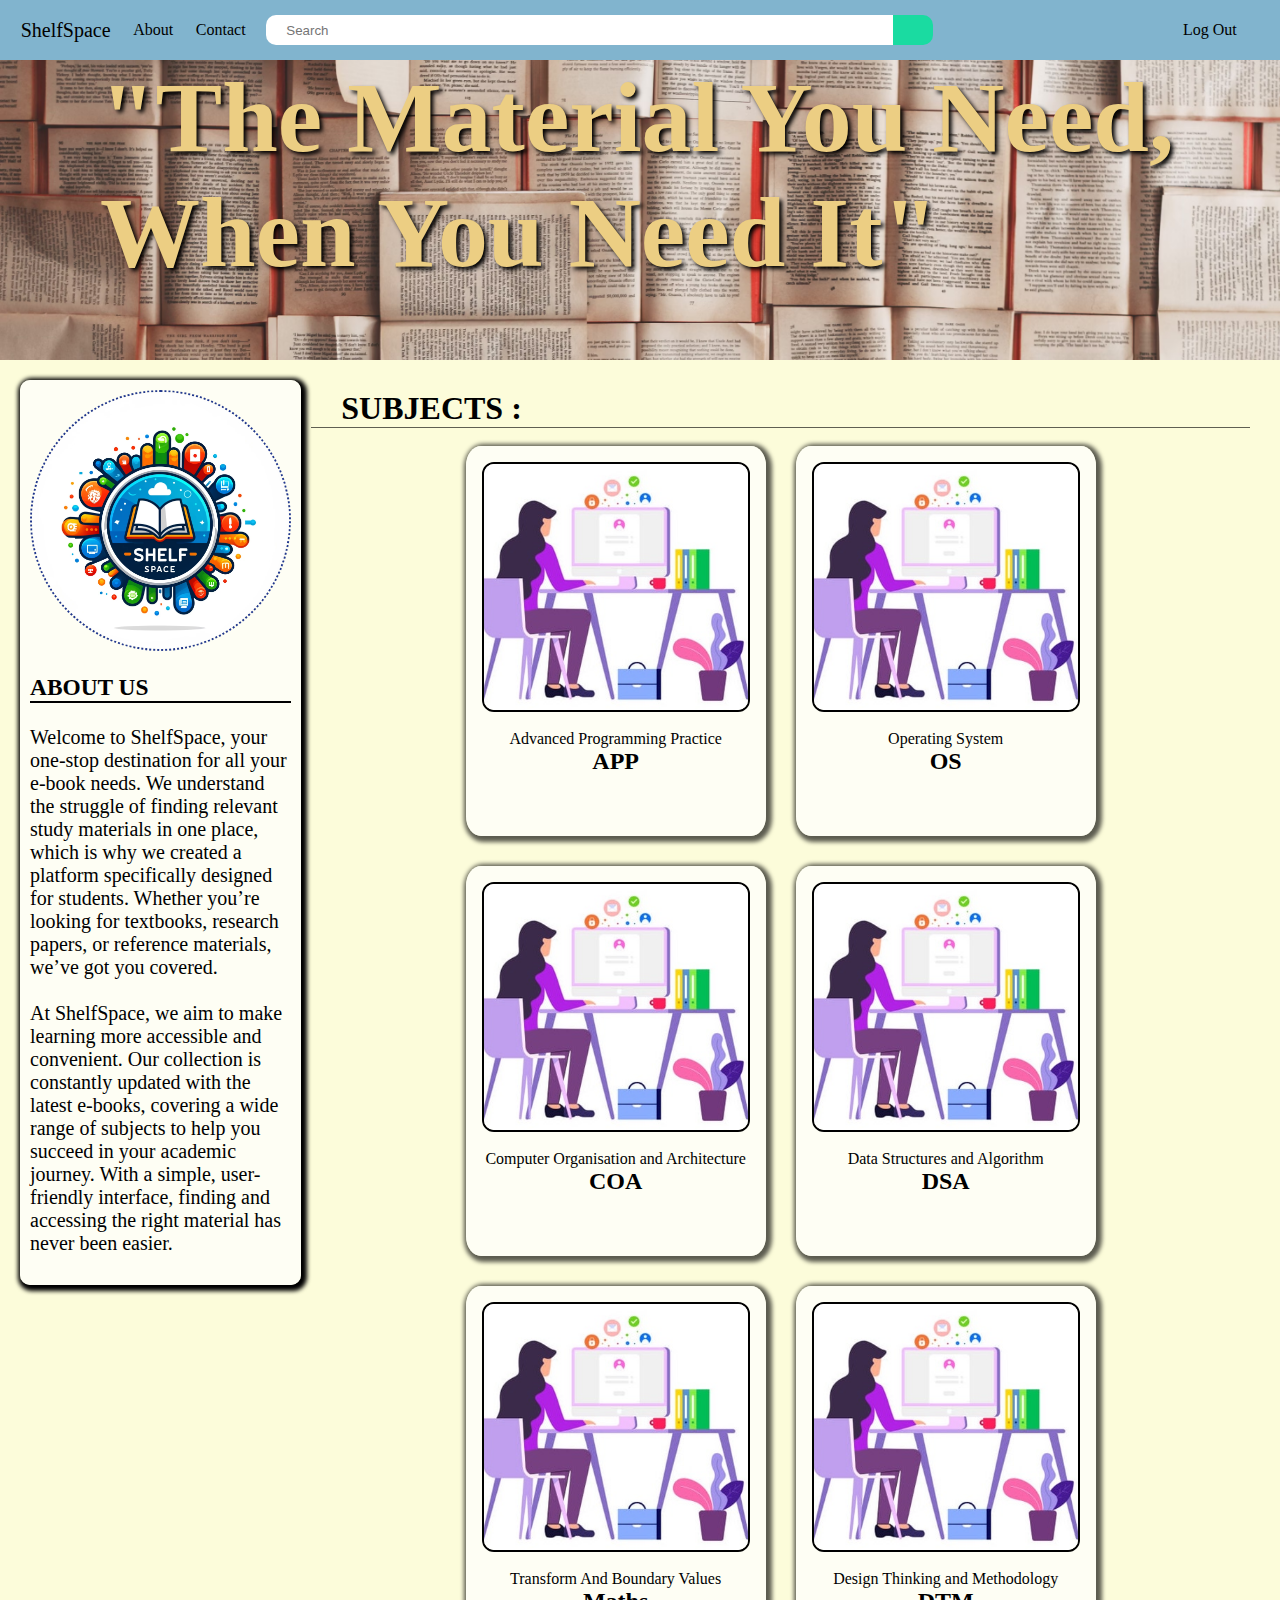
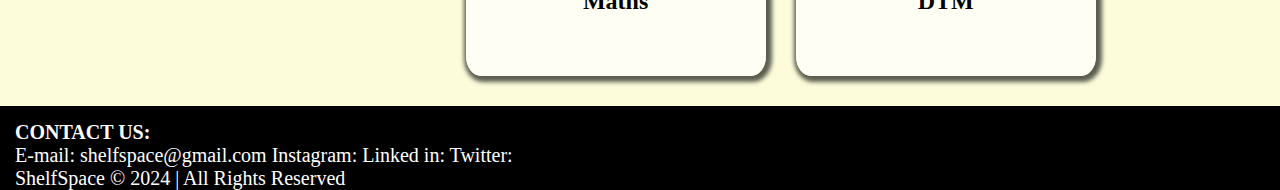
<file: index.html>
<!DOCTYPE html>
<html lang="en">
<head>
    <meta charset="UTF-8">
    <meta name="viewport" content="width=device-width, initial-scale=1.0">
    <title>ShelfSpace Website</title>
    <link rel="stylesheet" href="styles.css">
    <link rel="stylesheet" href="https://cdnjs.cloudflare.com/ajax/libs/font-awesome/6.6.0/css/all.min.css" integrity="sha512-Kc323vGBEqzTmouAECnVceyQqyqdsSiqLQISBL29aUW4U/M7pSPA/gEUZQqv1cwx4OnYxTxve5UMg5GT6L4JJg==" crossorigin="anonymous" referrerpolicy="no-referrer" />
</head>
<body>
    <header>
        <div class="navbar">
            <div class="icon_one border">
                <p>ShelfSpace</p>
            </div>
            <div class="about_us border">
                <a href="#about_uss">About</a>
            </div>
            <div class="contact-us border">
                <a href="#contact_us">Contact</a>
            </div>
            <div class="search_bar">
                <input placeholder="Search" class="search_button">
                <div class="search_icon">
                    <i class="fa-solid fa-magnifying-glass"></i>
                </div>
            </div>
            <div class="contact-us border">
                <a href="./login.html">Log Out</a>
            </div>
            <div class="profile border">
               <a href=".a"> <i class="fa-solid fa-user"></i></a>
            </div>
        </div>
    </header>
    <div class="slogan">
        <h1>"The Material You Need, When You Need It" </h1>
    </div>
    <div class="content">
        <div id="about_uss">
            <div class="logo">
                <img src="./images/logo.webp" alt="logo">
            </div><br>
            <h3>ABOUT US</h3><br>
            <p>Welcome to ShelfSpace, your one-stop destination for all your e-book needs. We understand the struggle of finding relevant study materials in one place, which is why we created a platform specifically designed for students. Whether you’re looking for textbooks, research papers, or reference materials, we’ve got you covered.
                <br><br>
            At ShelfSpace, we aim to make learning more accessible and convenient. Our collection is constantly updated with the latest e-books, covering a wide range of subjects to help you succeed in your academic journey. With a simple, user-friendly interface, finding and accessing the right material has never been easier.</p>

        </div>
        <div class="material">
            <h1>SUBJECTS :</h1>
            <br>
            <div class="subject_section">
                <div class="box">
                    <div class="box_content">
                        <div class="box_image">
                            <img src="./images/login_section.jpg" alt="subject picture">
                        </div><br>
                        <a href="./app.html">Advanced Programming Practice<h2>APP</h2></a>
                    </div>
                </div>
                <div class=" box">
                    <div class="box_content">
                        <div class="box_image">
                            <img src="./images/login_section.jpg" alt="subject picture"></div><br>
                        <a href="./os.html">Operating System<h2>OS</h2></a>
                    </div>    
                </div>
                <div class="box">
                    <div class="box_content">
                        <div class="box_image">
                            <img src="./images/login_section.jpg" alt="subject picture"></div><br>
                        <a href="./coa.html">Computer Organisation and Architecture<h2>COA</h2></a>
                    </div>
                </div>
                <div class="box">
                    <div class="box_content">
                        <div class="box_image">
                            <img src="./images/login_section.jpg" alt="subject picture"></div><br>
                        <a href="./dsa.html">Data Structures and Algorithm<h2>DSA</h2></a>
                    </div>
                </div>
                <div class="box">
                    <div class="box_content">
                        <div class="box_image">
                            <img src="./images/login_section.jpg" alt="subject picture"></div><br>
                        <a href="./maths.html">Transform And Boundary Values<h2>Maths</h2></a>
                    </div>
                </div>
                <div class="box">
                    <div class="box_content">
                        <div class="box_image">
                            <img src="./images/login_section.jpg" alt="subject picture"></div><br>
                        <a href="./dtm.html">Design Thinking and Methodology<h2>DTM</h2></a>
                    </div>
                </div>
            </div>
        </div>
    </div>
    <footer>
      <div id="contact_us">
        <h4>CONTACT US:</h4>
        <a href="#">E-mail: shelfspace@gmail.com</a>
        <a href="#">Instagram: <i class="fa-brands fa-instagram"></i></a>  <a href="#">Linked in: <i class="fa-brands fa-linkedin-in"></i></a>
        <a href="#">Twitter:<i class="fa-brands fa-twitter"></i></a>
        <br>
        ShelfSpace © 2024 | All Rights Reserved
    </div>
    </footer>
</body>
</html>
</file>
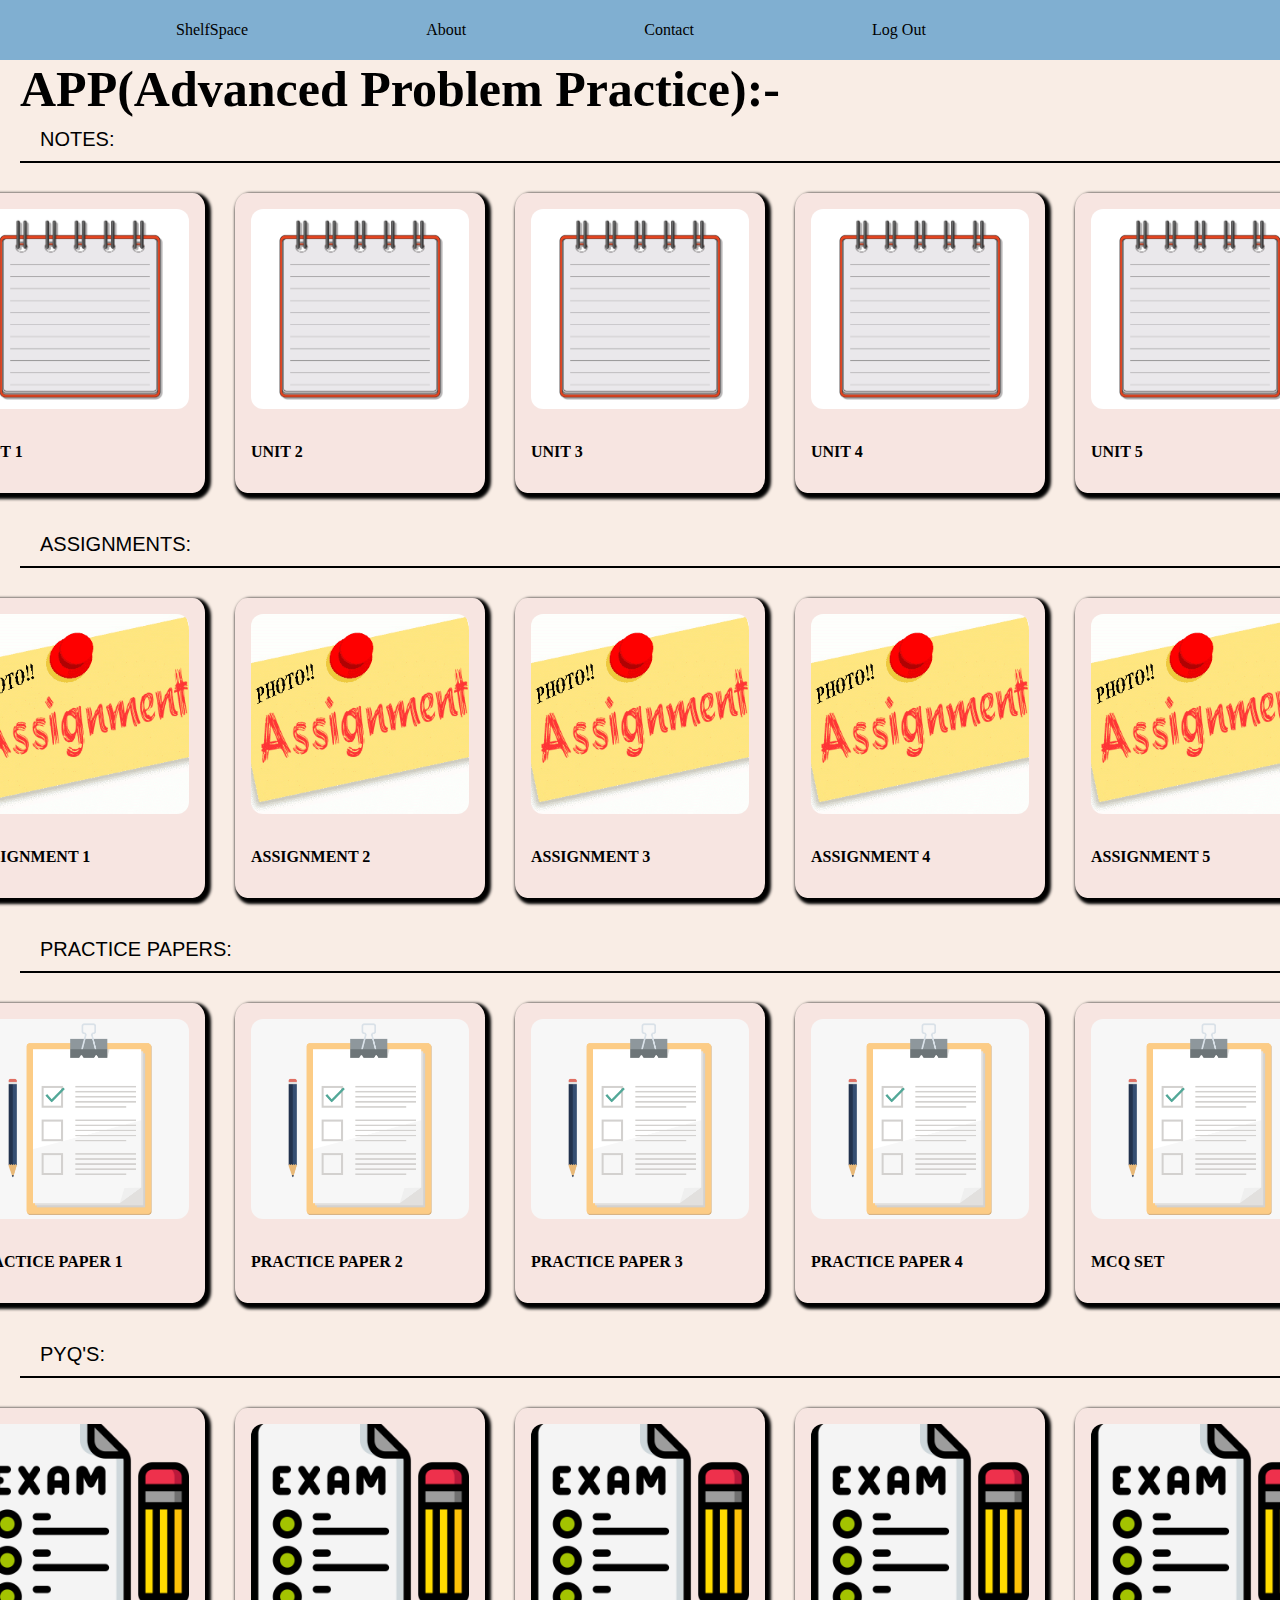
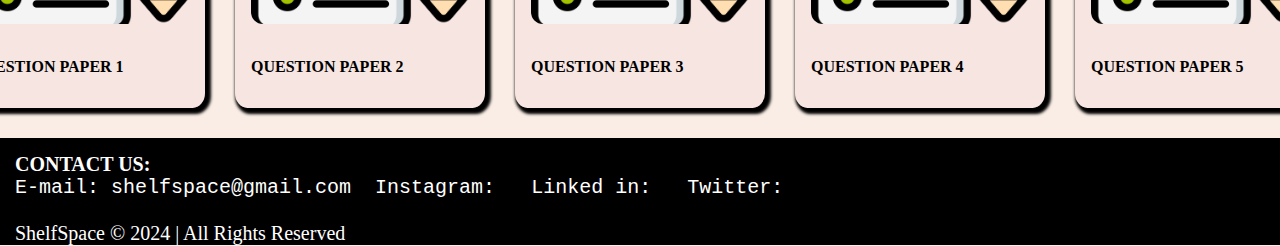
<file: app.html>
<!DOCTYPE html>
<html lang="en">
<head>
    <meta charset="UTF-8">
    <meta name="viewport" content="width=device-width, initial-scale=1.0">
    <title>APP</title>
    <link rel="stylesheet" href="subject.css">
    <link rel="stylesheet" href="https://cdnjs.cloudflare.com/ajax/libs/font-awesome/6.6.0/css/all.min.css" integrity="sha512-Kc323vGBEqzTmouAECnVceyQqyqdsSiqLQISBL29aUW4U/M7pSPA/gEUZQqv1cwx4OnYxTxve5UMg5GT6L4JJg==" crossorigin="anonymous" referrerpolicy="no-referrer" />
</head>
<body>
    <header>
        <div class="navbar">
            <div class="icon_one border">
                <p><a href="./index.html" >ShelfSpace</a></p>
            </div>
            <div class="about_us border">
                <a href="#about_uss">About</a>
            </div>
            <div class="contact-us border">
                <a href="#contact_us">Contact</a>
            </div>
            <div class="contact-us border">
                <a href="./login.html">Log Out</a>
            </div>
            <div class="profile border">
               <a href=".a"> <i class="fa-solid fa-user"></i></a>
            </div>
        </div>
    </header>
     <div id="notes">APP(Advanced Problem Practice):-
        <div id="call"></div>
    </div>
    <div id="top"class="heading4">
        NOTES:
    </div>
    <div class="shop_section">
        <div class="box1 box">
            <div class="box_content">
                <div class="box_image">
                    <img src="./images/notes.jpg" alt="notes">
                </div>
                <a href="./sem 3/AAP/Assignments/Tutorial 01.pdf"><BR><h4>UNIT 1</h4></a>
            </div>
        </div>
        <div class="box2 box">
            <div class="box_content">
                <div class="box_image">
                    <img src="./images/notes.jpg" alt="notes"></div>
                <a href="./sem 3/AAP/Assignments/Tutorial 01.pdf"><BR><h4>UNIT 2</h4></a>
            </div>    
        </div>
        <div class="box3 box">
            <div class="box_content">
                <div class="box_image">
                    <img src="./images/notes.jpg" alt="notes"></div>
                <a href="./sem 3/AAP/Assignments/Tutorial 01.pdf"><BR><h4>UNIT 3</h4></a>
            </div>
        </div>
        <div class="box3 box">
            <div class="box_content">
                <div class="box_image">
                    <img src="./images/notes.jpg" alt="notes"></div>
                <a href="./sem 3/AAP/Assignments/Tutorial 01.pdf"><BR><h4>UNIT 4</h4></a>
            </div>
        </div>
        <div class="box4 box">
            <div class="box_content">
                <div class="box_image">
                    <img src="./images/notes.jpg" alt="notes"></div>
                <a href="./sem 3/AAP/Assignments/Tutorial 01.pdf"><BR><h4>UNIT 5</h4></a>
            </div>
        </div>
    </div>
    <div id="top"class="heading4">
        ASSIGNMENTS:
    </div>
    <div class="shop_section">
        <div class="box1 box">
            <div class="box_content">
                <div class="box_image">
                    <img src="./images/Assignment.jpeg" alt="notes">
                </div>
                <a href="./sem 3/AAP/Assignments/Tutorial 01.pdf"><BR><h4>ASSIGNMENT 1</h4></a>
            </div>
        </div>
        <div class="box2 box">
            <div class="box_content">
                <div class="box_image">
                    <img src="./images/Assignment.jpeg" alt="notes"></div>
                <a href="./sem 3/AAP/Assignments/Tutorial 02.pdf"><BR><h4>ASSIGNMENT 2</h4></a>
            </div>    
        </div>
        <div class="box3 box">
            <div class="box_content">
                <div class="box_image">
                    <img src="./images/Assignment.jpeg" alt="notes"></div>
                <a href="./sem 3/AAP/Assignments/Tutorial 03.pdf"><BR><h4>ASSIGNMENT 3</h4></a>
            </div>
        </div>
        <div class="box3 box">
            <div class="box_content">
                <div class="box_image">
                    <img src="./images/Assignment.jpeg" alt="notes"></div>
                <a href="./sem 3/AAP/Assignments/Tutorial 04.pdf"><BR><h4>ASSIGNMENT 4</h4></a>
            </div>
        </div>
        <div class="box4 box">
            <div class="box_content">
                <div class="box_image">
                    <img src="./images/Assignment.jpeg" alt="notes"></div>
                <a href="./sem 3/AAP/Assignments/Tutorial 05.pdf"><BR><h4>ASSIGNMENT 5</h4></a>
            </div>
        </div>
    </div>
    <div id="top"class="heading4">
        PRACTICE PAPERS:
    </div>
    <div class="shop_section">
        <div class="box1 box">
            <div class="box_content">
                <div class="box_image">
                    <img src="./images/assignment.png" alt="notes">
                </div>
                <a href="./sem 3/AAP/Papers/New folder/CT-2 APP Set FN A1 (1).pdf"><BR><h4> PRACTICE PAPER 1</h4></a>
            </div>
        </div>
        <div class="box2 box">
            <div class="box_content">
                <div class="box_image">
                    <img src="./images/assignment.png" alt="notes"></div>
                <a href="./sem 3/AAP/Papers/New folder/CT-2 APP Set FN A1.pdf"><BR><h4> PRACTICE PAPER 2</h4></a>
            </div>    
        </div>
        <div class="box3 box">
            <div class="box_content">
                <div class="box_image">
                    <img src="./images/assignment.png" alt="notes"></div>
                <a href="./sem 3/AAP/Papers/New folder/CT-2 APP Set FN A2 (1).pdf"><BR><h4> PRACTICE PAPER 3</h4></a>
            </div>
        </div>
        <div class="box3 box">
            <div class="box_content">
                <div class="box_image">
                    <img src="./images/assignment.png" alt="notes"></div>
                <a href="./sem 3/AAP/Papers/New folder/CT-2 APP Set FN A2.pdf"><BR><h4> PRACTICE PAPER 4</h4></a>
            </div>
        </div>
        <div class="box4 box">
            <div class="box_content">
                <div class="box_image">
                    <img src="./images/assignment.png" alt="notes"></div>
                <a href="./sem 3/AAP/Papers/New folder/CT-3 Set 1 - Batch1 - MCQ (1).pdf"><BR><h4>MCQ SET</h4></a>
            </div>
        </div>
    </div>
    <div id="top"class="heading4">
        PYQ'S:
    </div>
    <div class="shop_section">
        <div class="box1 box">
            <div class="box_content">
                <div class="box_image">
                    <img src="./images/SEMESTER.png" alt="notes">
                </div>
                <a href="./sem 3/AAP/Papers/End SEM/End Sem Papaer 2022.pdf"><BR><h4>QUESTION PAPER 1</h4></a>
            </div>
        </div>
        <div class="box2 box">
            <div class="box_content">
                <div class="box_image">
                    <img src="./images/SEMESTER.png" alt="notes"></div>
                <a href="./sem 3/AAP/Papers/End SEM/End Sem Papaer 2022.pdf"><BR><h4>QUESTION PAPER 2</h4></a>
            </div>    
        </div>
        <div class="box3 box">
            <div class="box_content">
                <div class="box_image">
                    <img src="./images/SEMESTER.png" alt="notes"></div>
                <a href="./sem 3/AAP/Papers/End SEM/End Sem Papaer 2022.pdf"><BR><h4>QUESTION PAPER 3</h4></a>
            </div>
        </div>
        <div class="box3 box">
            <div class="box_content">
                <div class="box_image">
                    <img src="./images/SEMESTER.png" alt="notes"></div>
                <a href="./sem 3/AAP/Papers/End SEM/End Sem Papaer 2022.pdf"><BR><h4>QUESTION PAPER 4</h4></a>
            </div>
        </div>
        <div class="box4 box">
            <div class="box_content">
                <div class="box_image">
                    <img src="./images/SEMESTER.png" alt="notes"></div>
                <a href="./sem 3/AAP/Papers/End SEM/End Sem Papaer 2022.pdf"><BR><h4>QUESTION PAPER 5</h4></a>
            </div>
        </div>
    </div>
    <footer>
        <div id="contact_us">
          <h4>CONTACT US:</h4>
          <pre><a href="#">E-mail: shelfspace@gmail.com</a>  <a href="#">Instagram: <i class="fa-brands fa-instagram"></i></a>  <a href="#">Linked in: <i class="fa-brands fa-linkedin-in"></i></a>  <a href="#">Twitter:<i class="fa-brands fa-twitter"></i></a></pre>
          <br>
          ShelfSpace © 2024 | All Rights Reserved
      </div>
      </footer>

    

</body> 
</html>
</file>
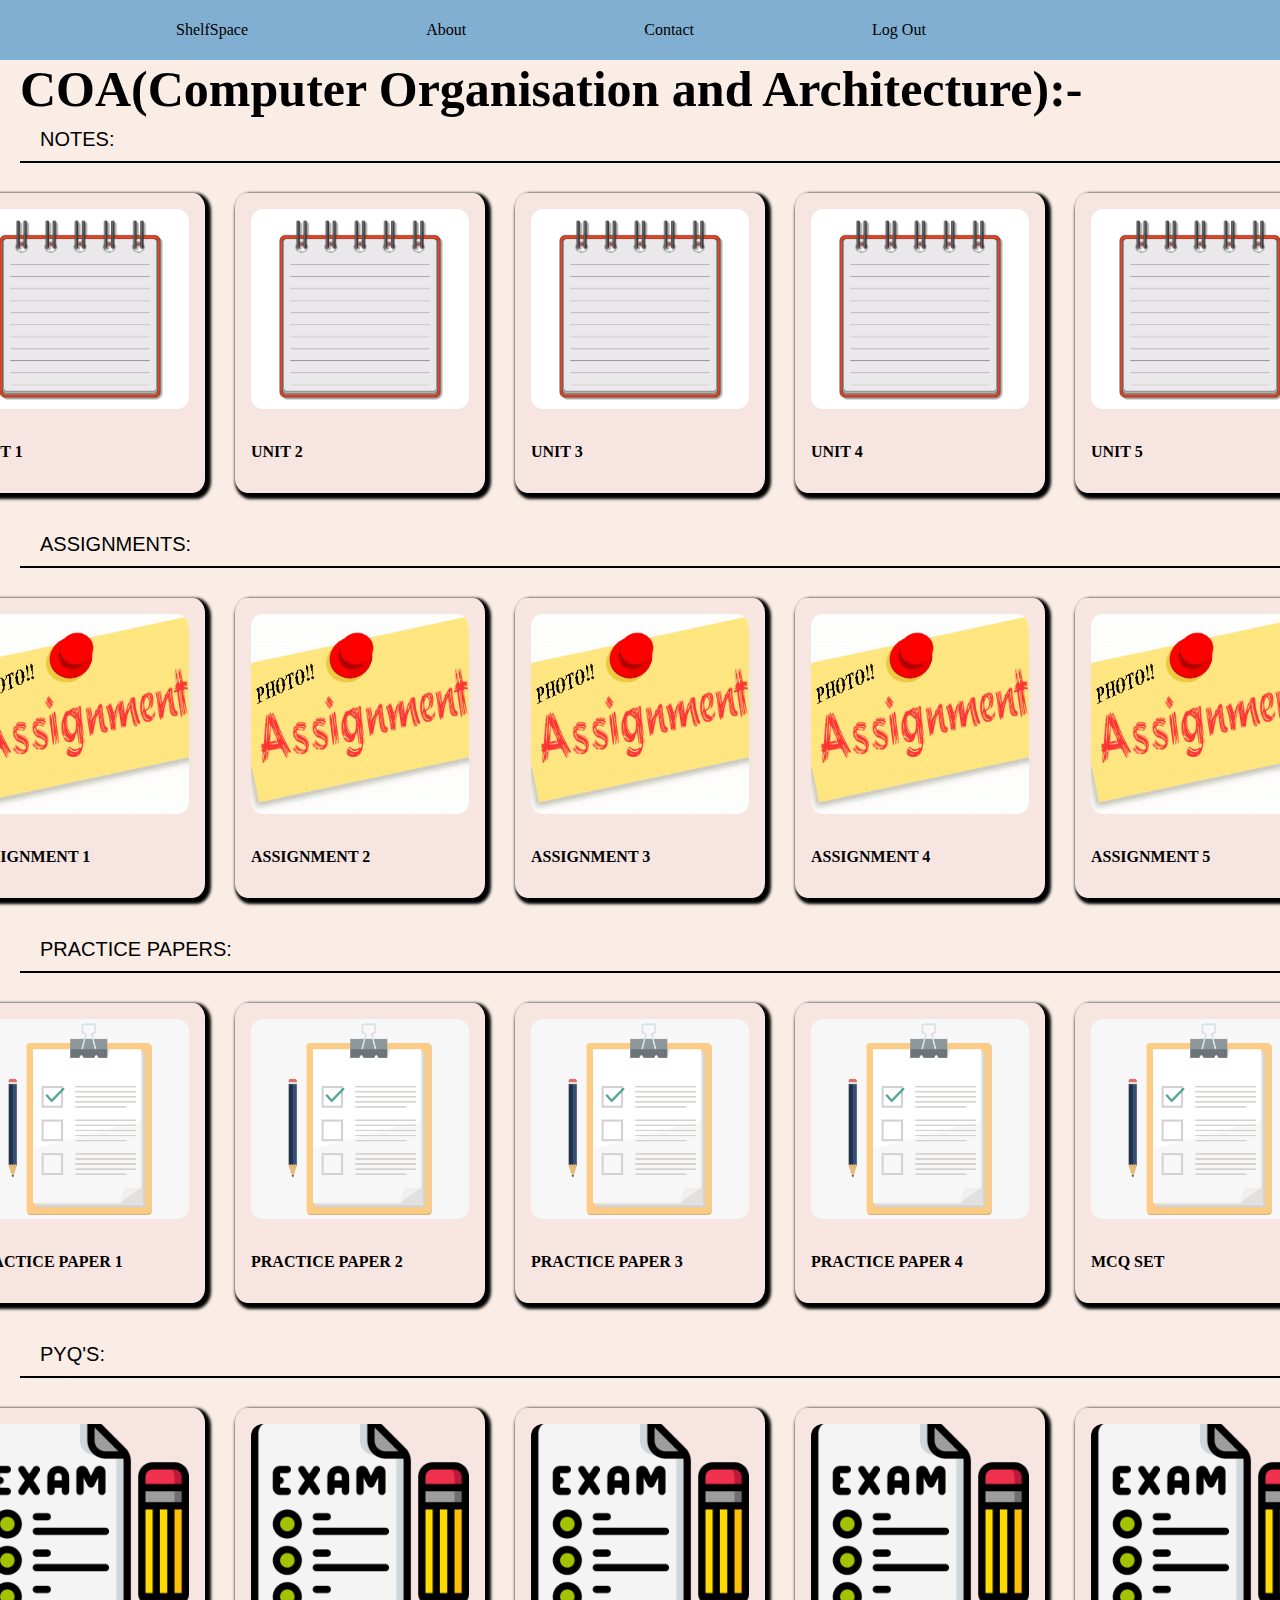
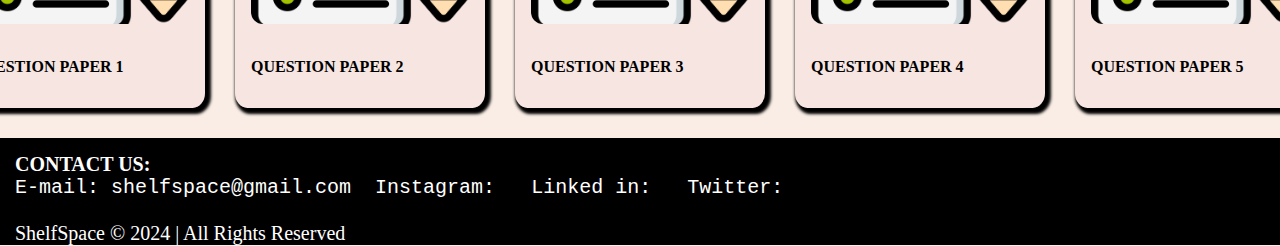
<file: coa.html>
<!DOCTYPE html>
<html lang="en">
<head>
    <meta charset="UTF-8">
    <meta name="viewport" content="width=device-width, initial-scale=1.0">
    <title>COA</title>
    <link rel="stylesheet" href="subject.css">
    <link rel="stylesheet" href="https://cdnjs.cloudflare.com/ajax/libs/font-awesome/6.6.0/css/all.min.css" integrity="sha512-Kc323vGBEqzTmouAECnVceyQqyqdsSiqLQISBL29aUW4U/M7pSPA/gEUZQqv1cwx4OnYxTxve5UMg5GT6L4JJg==" crossorigin="anonymous" referrerpolicy="no-referrer" />
</head>
<body>
    <header>
        <div class="navbar">
            <div class="icon_one border">
                <p><a href="./index.html" >ShelfSpace</a></p>
            </div>
            <div class="about_us border">
                <a href="#about_uss">About</a>
            </div>
            <div class="contact-us border">
                <a href="#contact_us">Contact</a>
            </div>
            <div class="contact-us border">
                <a href="./login.html">Log Out</a>
            </div>
            <div class="profile border">
               <a href=".a"> <i class="fa-solid fa-user"></i></a>
            </div>
        </div>
    </header>
     <div id="notes">COA(Computer Organisation and Architecture):-
        <div id="call"></div>
    </div>
    <div id="top"class="heading4">
        NOTES:
    </div>
    <div class="shop_section">
        <div class="box1 box">
            <div class="box_content">
                <div class="box_image">
                    <img src="./images/notes.jpg" alt="notes">
                </div>
                <a href="./sem 3/AAP/Assignments/Tutorial 01.pdf"><BR><h4>UNIT 1</h4></a>
            </div>
        </div>
        <div class="box2 box">
            <div class="box_content">
                <div class="box_image">
                    <img src="./images/notes.jpg" alt="notes"></div>
                <a href="./sem 3/AAP/Assignments/Tutorial 01.pdf"><BR><h4>UNIT 2</h4></a>
            </div>    
        </div>
        <div class="box3 box">
            <div class="box_content">
                <div class="box_image">
                    <img src="./images/notes.jpg" alt="notes"></div>
                <a href="./sem 3/AAP/Assignments/Tutorial 01.pdf"><BR><h4>UNIT 3</h4></a>
            </div>
        </div>
        <div class="box3 box">
            <div class="box_content">
                <div class="box_image">
                    <img src="./images/notes.jpg" alt="notes"></div>
                <a href="./sem 3/AAP/Assignments/Tutorial 01.pdf"><BR><h4>UNIT 4</h4></a>
            </div>
        </div>
        <div class="box4 box">
            <div class="box_content">
                <div class="box_image">
                    <img src="./images/notes.jpg" alt="notes"></div>
                <a href="./sem 3/AAP/Assignments/Tutorial 01.pdf"><BR><h4>UNIT 5</h4></a>
            </div>
        </div>
    </div>
    <div id="top"class="heading4">
        ASSIGNMENTS:
    </div>
    <div class="shop_section">
        <div class="box1 box">
            <div class="box_content">
                <div class="box_image">
                    <img src="./images/Assignment.jpeg" alt="notes">
                </div>
                <a href="./sem 3/AAP/Assignments/Tutorial 01.pdf"><BR><h4>ASSIGNMENT 1</h4></a>
            </div>
        </div>
        <div class="box2 box">
            <div class="box_content">
                <div class="box_image">
                    <img src="./images/Assignment.jpeg" alt="notes"></div>
                <a href="./sem 3/AAP/Assignments/Tutorial 02.pdf"><BR><h4>ASSIGNMENT 2</h4></a>
            </div>    
        </div>
        <div class="box3 box">
            <div class="box_content">
                <div class="box_image">
                    <img src="./images/Assignment.jpeg" alt="notes"></div>
                <a href="./sem 3/AAP/Assignments/Tutorial 03.pdf"><BR><h4>ASSIGNMENT 3</h4></a>
            </div>
        </div>
        <div class="box3 box">
            <div class="box_content">
                <div class="box_image">
                    <img src="./images/Assignment.jpeg" alt="notes"></div>
                <a href="./sem 3/AAP/Assignments/Tutorial 04.pdf"><BR><h4>ASSIGNMENT 4</h4></a>
            </div>
        </div>
        <div class="box4 box">
            <div class="box_content">
                <div class="box_image">
                    <img src="./images/Assignment.jpeg" alt="notes"></div>
                <a href="./sem 3/AAP/Assignments/Tutorial 05.pdf"><BR><h4>ASSIGNMENT 5</h4></a>
            </div>
        </div>
    </div>
    <div id="top"class="heading4">
        PRACTICE PAPERS:
    </div>
    <div class="shop_section">
        <div class="box1 box">
            <div class="box_content">
                <div class="box_image">
                    <img src="./images/assignment.png" alt="notes">
                </div>
                <a href="./sem 3/AAP/Papers/New folder/CT-2 APP Set FN A1 (1).pdf"><BR><h4> PRACTICE PAPER 1</h4></a>
            </div>
        </div>
        <div class="box2 box">
            <div class="box_content">
                <div class="box_image">
                    <img src="./images/assignment.png" alt="notes"></div>
                <a href="./sem 3/AAP/Papers/New folder/CT-2 APP Set FN A1.pdf"><BR><h4> PRACTICE PAPER 2</h4></a>
            </div>    
        </div>
        <div class="box3 box">
            <div class="box_content">
                <div class="box_image">
                    <img src="./images/assignment.png" alt="notes"></div>
                <a href="./sem 3/AAP/Papers/New folder/CT-2 APP Set FN A2 (1).pdf"><BR><h4> PRACTICE PAPER 3</h4></a>
            </div>
        </div>
        <div class="box3 box">
            <div class="box_content">
                <div class="box_image">
                    <img src="./images/assignment.png" alt="notes"></div>
                <a href="./sem 3/AAP/Papers/New folder/CT-2 APP Set FN A2.pdf"><BR><h4> PRACTICE PAPER 4</h4></a>
            </div>
        </div>
        <div class="box4 box">
            <div class="box_content">
                <div class="box_image">
                    <img src="./images/assignment.png" alt="notes"></div>
                <a href="./sem 3/AAP/Papers/New folder/CT-3 Set 1 - Batch1 - MCQ (1).pdf"><BR><h4>MCQ SET</h4></a>
            </div>
        </div>
    </div>
    <div id="top"class="heading4">
        PYQ'S:
    </div>
    <div class="shop_section">
        <div class="box1 box">
            <div class="box_content">
                <div class="box_image">
                    <img src="./images/SEMESTER.png" alt="notes">
                </div>
                <a href="./sem 3/AAP/Papers/End SEM/End Sem Papaer 2022.pdf"><BR><h4>QUESTION PAPER 1</h4></a>
            </div>
        </div>
        <div class="box2 box">
            <div class="box_content">
                <div class="box_image">
                    <img src="./images/SEMESTER.png" alt="notes"></div>
                <a href="./sem 3/AAP/Papers/End SEM/End Sem Papaer 2022.pdf"><BR><h4>QUESTION PAPER 2</h4></a>
            </div>    
        </div>
        <div class="box3 box">
            <div class="box_content">
                <div class="box_image">
                    <img src="./images/SEMESTER.png" alt="notes"></div>
                <a href="./sem 3/AAP/Papers/End SEM/End Sem Papaer 2022.pdf"><BR><h4>QUESTION PAPER 3</h4></a>
            </div>
        </div>
        <div class="box3 box">
            <div class="box_content">
                <div class="box_image">
                    <img src="./images/SEMESTER.png" alt="notes"></div>
                <a href="./sem 3/AAP/Papers/End SEM/End Sem Papaer 2022.pdf"><BR><h4>QUESTION PAPER 4</h4></a>
            </div>
        </div>
        <div class="box4 box">
            <div class="box_content">
                <div class="box_image">
                    <img src="./images/SEMESTER.png" alt="notes"></div>
                <a href="./sem 3/AAP/Papers/End SEM/End Sem Papaer 2022.pdf"><BR><h4>QUESTION PAPER 5</h4></a>
            </div>
        </div>
    </div>
    <footer>
        <div id="contact_us">
          <h4>CONTACT US:</h4>
          <pre><a href="#">E-mail: shelfspace@gmail.com</a>  <a href="#">Instagram: <i class="fa-brands fa-instagram"></i></a>  <a href="#">Linked in: <i class="fa-brands fa-linkedin-in"></i></a>  <a href="#">Twitter:<i class="fa-brands fa-twitter"></i></a></pre>
          <br>
          ShelfSpace © 2024 | All Rights Reserved
      </div>
      </footer>

    

</body> 
</html>
</file>
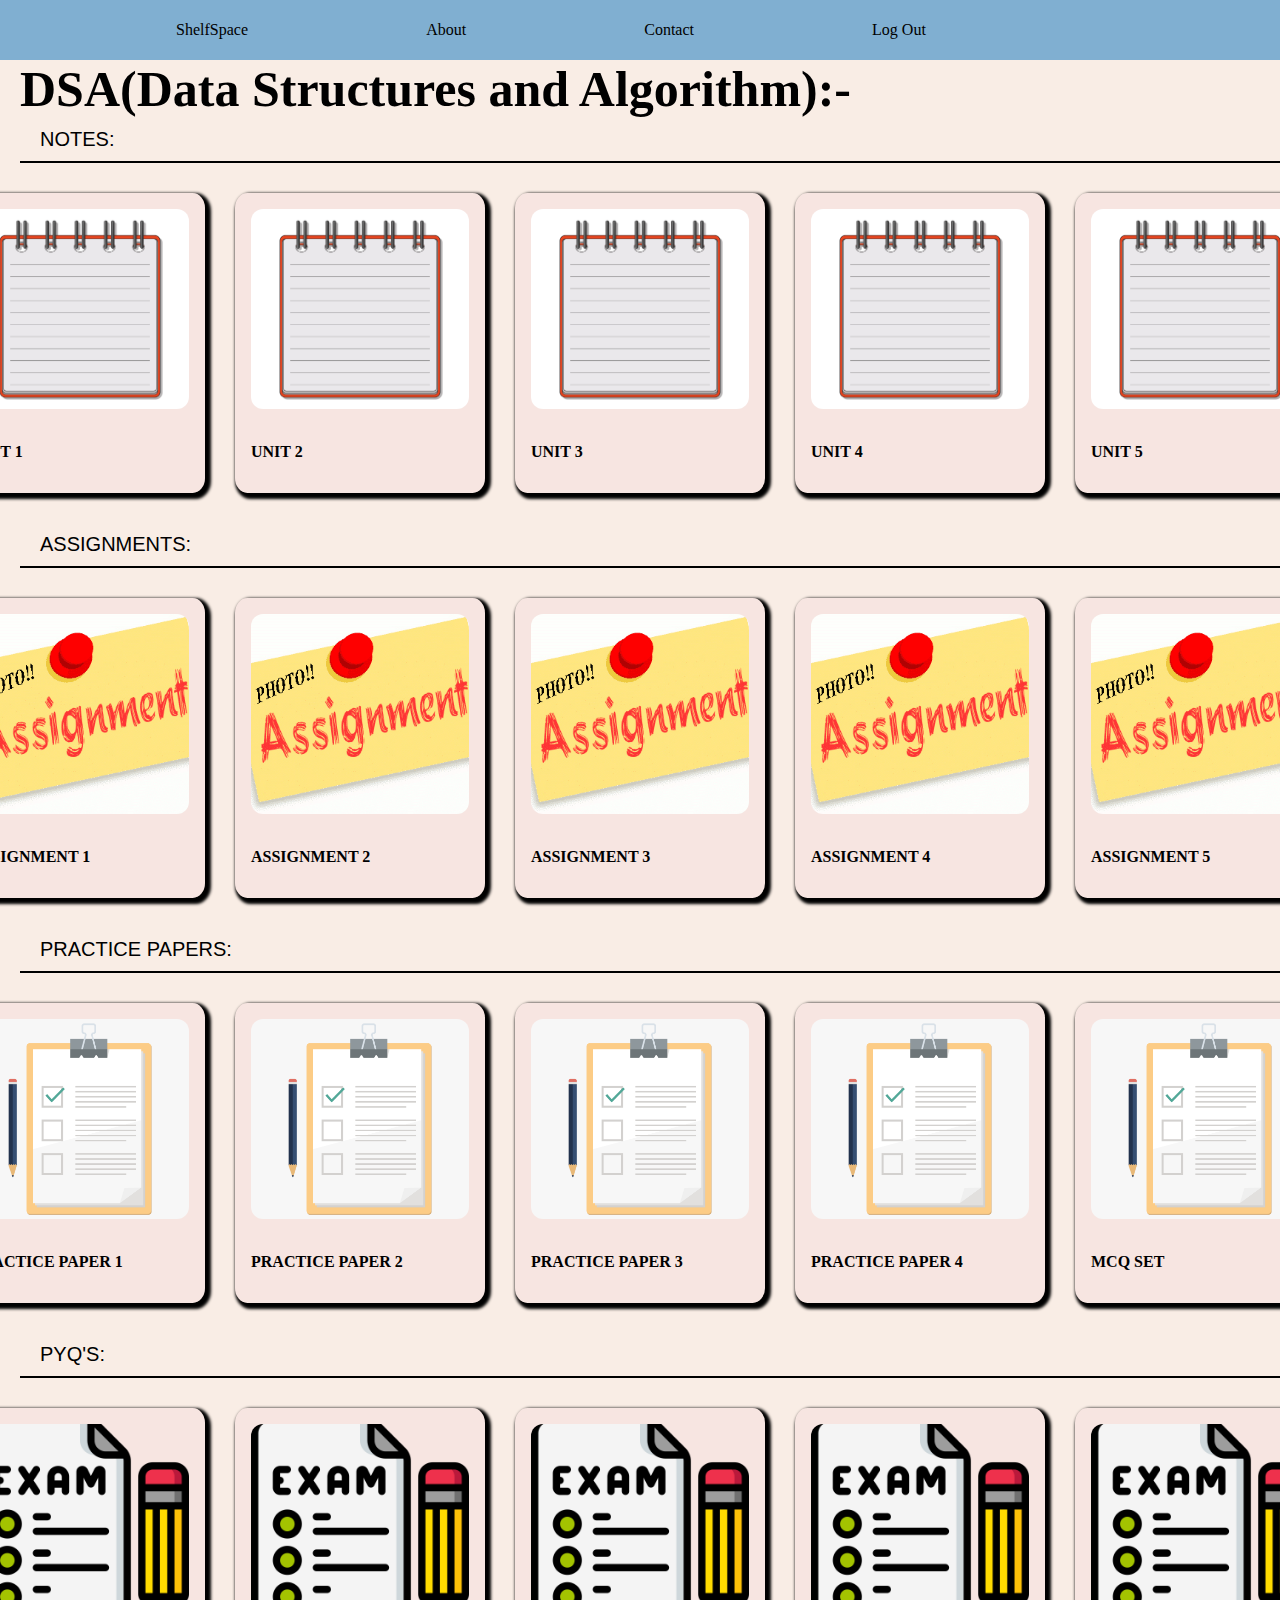
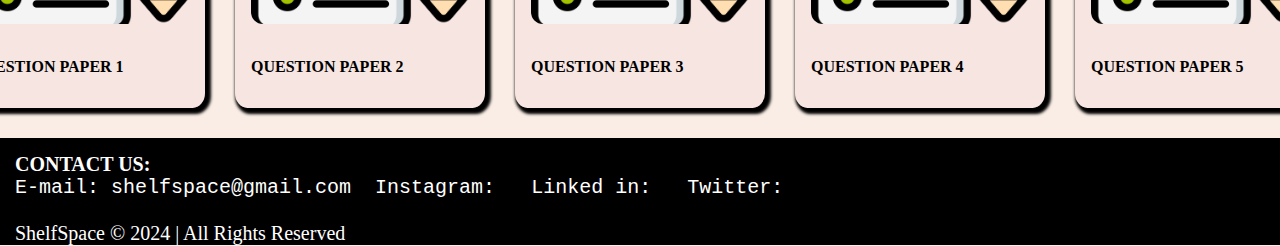
<file: dsa.html>
<!DOCTYPE html>
<html lang="en">
<head>
    <meta charset="UTF-8">
    <meta name="viewport" content="width=device-width, initial-scale=1.0">
    <title>DSA</title>
    <link rel="stylesheet" href="subject.css">
    <link rel="stylesheet" href="https://cdnjs.cloudflare.com/ajax/libs/font-awesome/6.6.0/css/all.min.css" integrity="sha512-Kc323vGBEqzTmouAECnVceyQqyqdsSiqLQISBL29aUW4U/M7pSPA/gEUZQqv1cwx4OnYxTxve5UMg5GT6L4JJg==" crossorigin="anonymous" referrerpolicy="no-referrer" />
</head>
<body>
    <header>
        <div class="navbar">
            <div class="icon_one border">
                <p><a href="./index.html" >ShelfSpace</a></p>
            </div>
            <div class="about_us border">
                <a href="#about_uss">About</a>
            </div>
            <div class="contact-us border">
                <a href="#contact_us">Contact</a>
            </div>
            <div class="contact-us border">
                <a href="./login.html">Log Out</a>
            </div>
            <div class="profile border">
               <a href=".a"> <i class="fa-solid fa-user"></i></a>
            </div>
        </div>
    </header>
     <div id="notes">DSA(Data Structures and Algorithm):-
        <div id="call"></div>
    </div>
    <div id="top"class="heading4">
        NOTES:
    </div>
    <div class="shop_section">
        <div class="box1 box">
            <div class="box_content">
                <div class="box_image">
                    <img src="./images/notes.jpg" alt="notes">
                </div>
                <a href="./sem 3/AAP/Assignments/Tutorial 01.pdf"><BR><h4>UNIT 1</h4></a>
            </div>
        </div>
        <div class="box2 box">
            <div class="box_content">
                <div class="box_image">
                    <img src="./images/notes.jpg" alt="notes"></div>
                <a href="./sem 3/AAP/Assignments/Tutorial 01.pdf"><BR><h4>UNIT 2</h4></a>
            </div>    
        </div>
        <div class="box3 box">
            <div class="box_content">
                <div class="box_image">
                    <img src="./images/notes.jpg" alt="notes"></div>
                <a href="./sem 3/AAP/Assignments/Tutorial 01.pdf"><BR><h4>UNIT 3</h4></a>
            </div>
        </div>
        <div class="box3 box">
            <div class="box_content">
                <div class="box_image">
                    <img src="./images/notes.jpg" alt="notes"></div>
                <a href="./sem 3/AAP/Assignments/Tutorial 01.pdf"><BR><h4>UNIT 4</h4></a>
            </div>
        </div>
        <div class="box4 box">
            <div class="box_content">
                <div class="box_image">
                    <img src="./images/notes.jpg" alt="notes"></div>
                <a href="./sem 3/AAP/Assignments/Tutorial 01.pdf"><BR><h4>UNIT 5</h4></a>
            </div>
        </div>
    </div>
    <div id="top"class="heading4">
        ASSIGNMENTS:
    </div>
    <div class="shop_section">
        <div class="box1 box">
            <div class="box_content">
                <div class="box_image">
                    <img src="./images/Assignment.jpeg" alt="notes">
                </div>
                <a href="./sem 3/AAP/Assignments/Tutorial 01.pdf"><BR><h4>ASSIGNMENT 1</h4></a>
            </div>
        </div>
        <div class="box2 box">
            <div class="box_content">
                <div class="box_image">
                    <img src="./images/Assignment.jpeg" alt="notes"></div>
                <a href="./sem 3/AAP/Assignments/Tutorial 02.pdf"><BR><h4>ASSIGNMENT 2</h4></a>
            </div>    
        </div>
        <div class="box3 box">
            <div class="box_content">
                <div class="box_image">
                    <img src="./images/Assignment.jpeg" alt="notes"></div>
                <a href="./sem 3/AAP/Assignments/Tutorial 03.pdf"><BR><h4>ASSIGNMENT 3</h4></a>
            </div>
        </div>
        <div class="box3 box">
            <div class="box_content">
                <div class="box_image">
                    <img src="./images/Assignment.jpeg" alt="notes"></div>
                <a href="./sem 3/AAP/Assignments/Tutorial 04.pdf"><BR><h4>ASSIGNMENT 4</h4></a>
            </div>
        </div>
        <div class="box4 box">
            <div class="box_content">
                <div class="box_image">
                    <img src="./images/Assignment.jpeg" alt="notes"></div>
                <a href="./sem 3/AAP/Assignments/Tutorial 05.pdf"><BR><h4>ASSIGNMENT 5</h4></a>
            </div>
        </div>
    </div>
    <div id="top"class="heading4">
        PRACTICE PAPERS:
    </div>
    <div class="shop_section">
        <div class="box1 box">
            <div class="box_content">
                <div class="box_image">
                    <img src="./images/assignment.png" alt="notes">
                </div>
                <a href="./sem 3/AAP/Papers/New folder/CT-2 APP Set FN A1 (1).pdf"><BR><h4> PRACTICE PAPER 1</h4></a>
            </div>
        </div>
        <div class="box2 box">
            <div class="box_content">
                <div class="box_image">
                    <img src="./images/assignment.png" alt="notes"></div>
                <a href="./sem 3/AAP/Papers/New folder/CT-2 APP Set FN A1.pdf"><BR><h4> PRACTICE PAPER 2</h4></a>
            </div>    
        </div>
        <div class="box3 box">
            <div class="box_content">
                <div class="box_image">
                    <img src="./images/assignment.png" alt="notes"></div>
                <a href="./sem 3/AAP/Papers/New folder/CT-2 APP Set FN A2 (1).pdf"><BR><h4> PRACTICE PAPER 3</h4></a>
            </div>
        </div>
        <div class="box3 box">
            <div class="box_content">
                <div class="box_image">
                    <img src="./images/assignment.png" alt="notes"></div>
                <a href="./sem 3/AAP/Papers/New folder/CT-2 APP Set FN A2.pdf"><BR><h4> PRACTICE PAPER 4</h4></a>
            </div>
        </div>
        <div class="box4 box">
            <div class="box_content">
                <div class="box_image">
                    <img src="./images/assignment.png" alt="notes"></div>
                <a href="./sem 3/AAP/Papers/New folder/CT-3 Set 1 - Batch1 - MCQ (1).pdf"><BR><h4>MCQ SET</h4></a>
            </div>
        </div>
    </div>
    <div id="top"class="heading4">
        PYQ'S:
    </div>
    <div class="shop_section">
        <div class="box1 box">
            <div class="box_content">
                <div class="box_image">
                    <img src="./images/SEMESTER.png" alt="notes">
                </div>
                <a href="./sem 3/AAP/Papers/End SEM/End Sem Papaer 2022.pdf"><BR><h4>QUESTION PAPER 1</h4></a>
            </div>
        </div>
        <div class="box2 box">
            <div class="box_content">
                <div class="box_image">
                    <img src="./images/SEMESTER.png" alt="notes"></div>
                <a href="./sem 3/AAP/Papers/End SEM/End Sem Papaer 2022.pdf"><BR><h4>QUESTION PAPER 2</h4></a>
            </div>    
        </div>
        <div class="box3 box">
            <div class="box_content">
                <div class="box_image">
                    <img src="./images/SEMESTER.png" alt="notes"></div>
                <a href="./sem 3/AAP/Papers/End SEM/End Sem Papaer 2022.pdf"><BR><h4>QUESTION PAPER 3</h4></a>
            </div>
        </div>
        <div class="box3 box">
            <div class="box_content">
                <div class="box_image">
                    <img src="./images/SEMESTER.png" alt="notes"></div>
                <a href="./sem 3/AAP/Papers/End SEM/End Sem Papaer 2022.pdf"><BR><h4>QUESTION PAPER 4</h4></a>
            </div>
        </div>
        <div class="box4 box">
            <div class="box_content">
                <div class="box_image">
                    <img src="./images/SEMESTER.png" alt="notes"></div>
                <a href="./sem 3/AAP/Papers/End SEM/End Sem Papaer 2022.pdf"><BR><h4>QUESTION PAPER 5</h4></a>
            </div>
        </div>
    </div>
    <footer>
        <div id="contact_us">
          <h4>CONTACT US:</h4>
          <pre><a href="#">E-mail: shelfspace@gmail.com</a>  <a href="#">Instagram: <i class="fa-brands fa-instagram"></i></a>  <a href="#">Linked in: <i class="fa-brands fa-linkedin-in"></i></a>  <a href="#">Twitter:<i class="fa-brands fa-twitter"></i></a></pre>
          <br>
          ShelfSpace © 2024 | All Rights Reserved
      </div>
      </footer>

    

</body> 
</html>
</file>
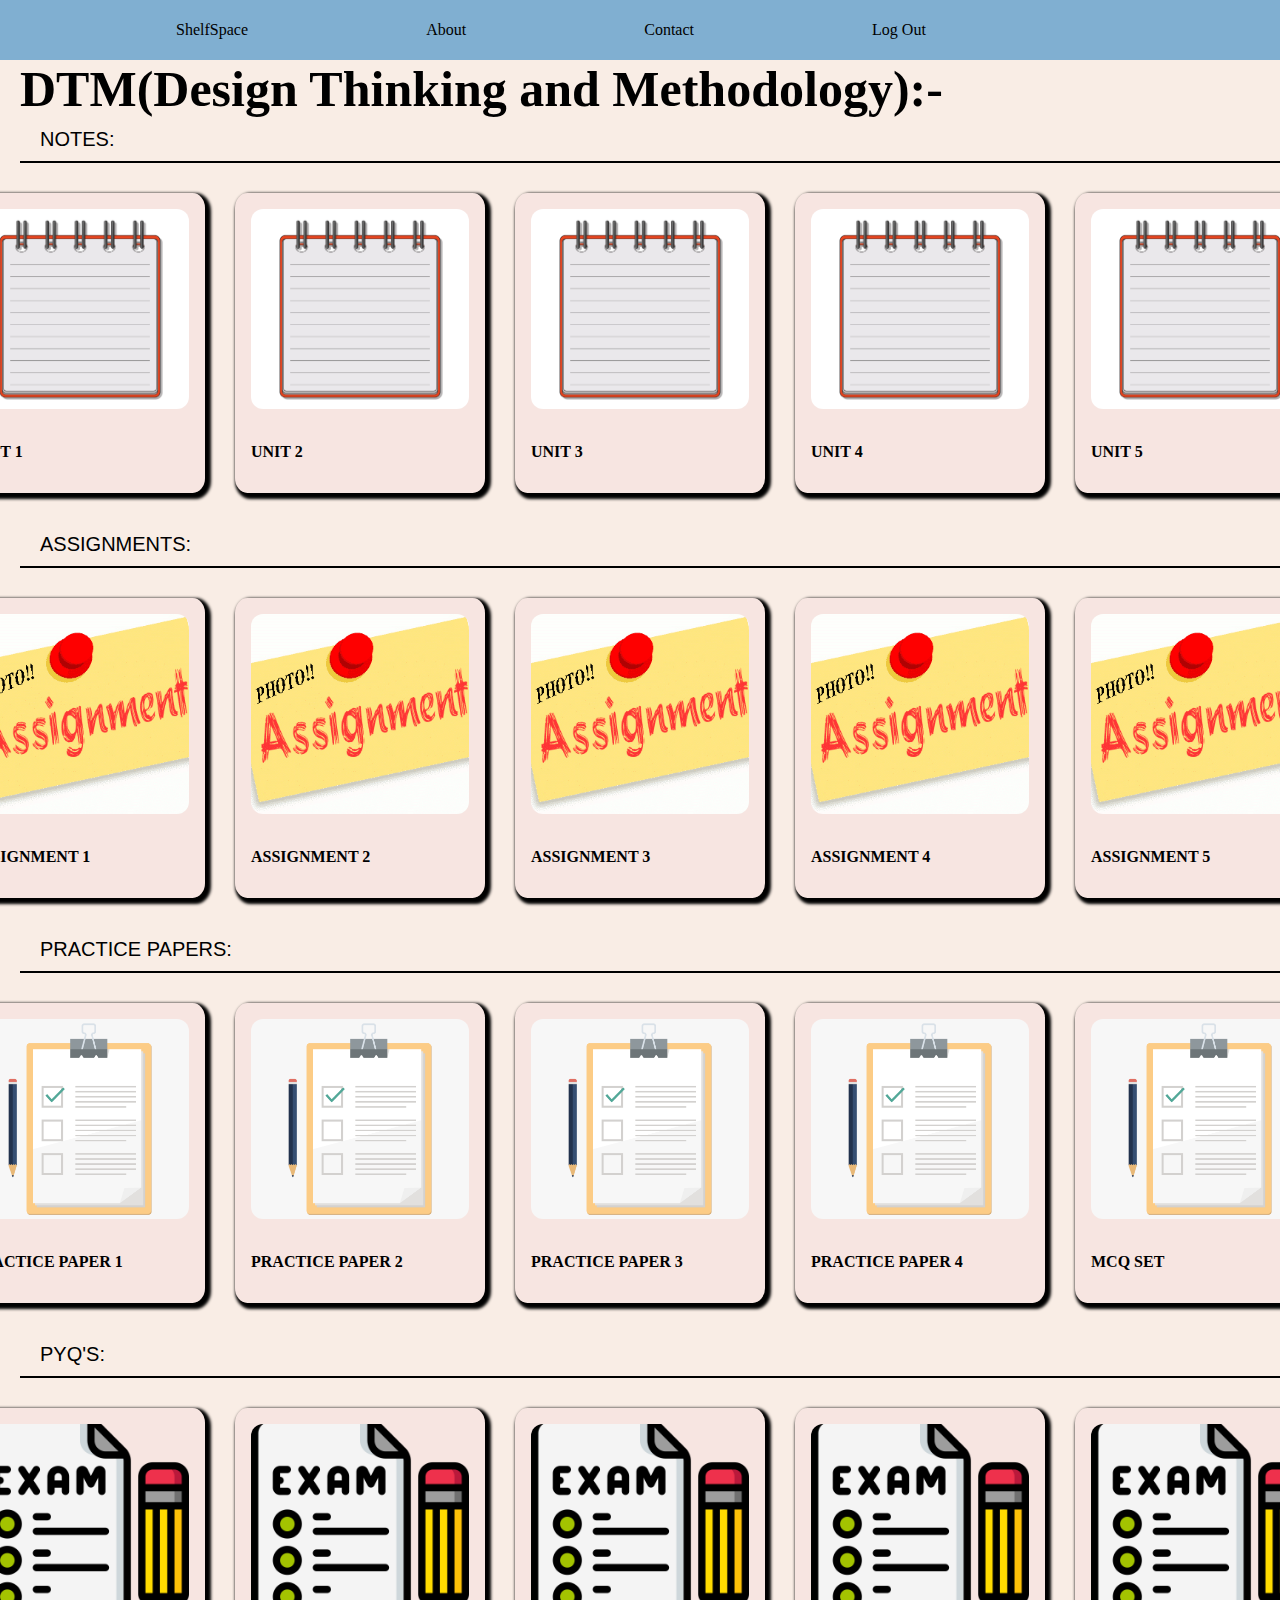
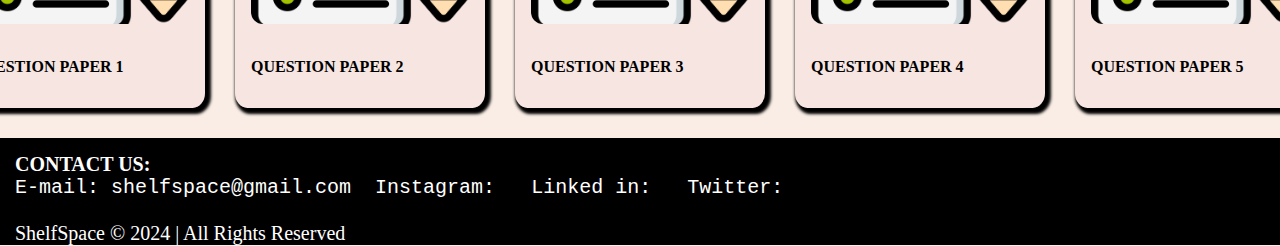
<file: dtm.html>
<!DOCTYPE html>
<html lang="en">
<head>
    <meta charset="UTF-8">
    <meta name="viewport" content="width=device-width, initial-scale=1.0">
    <title>DTM</title>
    <link rel="stylesheet" href="subject.css">
    <link rel="stylesheet" href="https://cdnjs.cloudflare.com/ajax/libs/font-awesome/6.6.0/css/all.min.css" integrity="sha512-Kc323vGBEqzTmouAECnVceyQqyqdsSiqLQISBL29aUW4U/M7pSPA/gEUZQqv1cwx4OnYxTxve5UMg5GT6L4JJg==" crossorigin="anonymous" referrerpolicy="no-referrer" />
</head>
<body>
    <header>
        <div class="navbar">
            <div class="icon_one border">
                <p><a href="./index.html" >ShelfSpace</a></p>
            </div>
            <div class="about_us border">
                <a href="#about_uss">About</a>
            </div>
            <div class="contact-us border">
                <a href="#contact_us">Contact</a>
            </div>
            <div class="contact-us border">
                <a href="./login.html">Log Out</a>
            </div>
            <div class="profile border">
               <a href=".a"> <i class="fa-solid fa-user"></i></a>
            </div>
        </div>
    </header>
     <div id="notes">DTM(Design Thinking and Methodology):-
        <div id="call"></div>
    </div>
    <div id="top"class="heading4">
        NOTES:
    </div>
    <div class="shop_section">
        <div class="box1 box">
            <div class="box_content">
                <div class="box_image">
                    <img src="./images/notes.jpg" alt="notes">
                </div>
                <a href="./sem 3/AAP/Assignments/Tutorial 01.pdf"><BR><h4>UNIT 1</h4></a>
            </div>
        </div>
        <div class="box2 box">
            <div class="box_content">
                <div class="box_image">
                    <img src="./images/notes.jpg" alt="notes"></div>
                <a href="./sem 3/AAP/Assignments/Tutorial 01.pdf"><BR><h4>UNIT 2</h4></a>
            </div>    
        </div>
        <div class="box3 box">
            <div class="box_content">
                <div class="box_image">
                    <img src="./images/notes.jpg" alt="notes"></div>
                <a href="./sem 3/AAP/Assignments/Tutorial 01.pdf"><BR><h4>UNIT 3</h4></a>
            </div>
        </div>
        <div class="box3 box">
            <div class="box_content">
                <div class="box_image">
                    <img src="./images/notes.jpg" alt="notes"></div>
                <a href="./sem 3/AAP/Assignments/Tutorial 01.pdf"><BR><h4>UNIT 4</h4></a>
            </div>
        </div>
        <div class="box4 box">
            <div class="box_content">
                <div class="box_image">
                    <img src="./images/notes.jpg" alt="notes"></div>
                <a href="./sem 3/AAP/Assignments/Tutorial 01.pdf"><BR><h4>UNIT 5</h4></a>
            </div>
        </div>
    </div>
    <div id="top"class="heading4">
        ASSIGNMENTS:
    </div>
    <div class="shop_section">
        <div class="box1 box">
            <div class="box_content">
                <div class="box_image">
                    <img src="./images/Assignment.jpeg" alt="notes">
                </div>
                <a href="./sem 3/AAP/Assignments/Tutorial 01.pdf"><BR><h4>ASSIGNMENT 1</h4></a>
            </div>
        </div>
        <div class="box2 box">
            <div class="box_content">
                <div class="box_image">
                    <img src="./images/Assignment.jpeg" alt="notes"></div>
                <a href="./sem 3/AAP/Assignments/Tutorial 02.pdf"><BR><h4>ASSIGNMENT 2</h4></a>
            </div>    
        </div>
        <div class="box3 box">
            <div class="box_content">
                <div class="box_image">
                    <img src="./images/Assignment.jpeg" alt="notes"></div>
                <a href="./sem 3/AAP/Assignments/Tutorial 03.pdf"><BR><h4>ASSIGNMENT 3</h4></a>
            </div>
        </div>
        <div class="box3 box">
            <div class="box_content">
                <div class="box_image">
                    <img src="./images/Assignment.jpeg" alt="notes"></div>
                <a href="./sem 3/AAP/Assignments/Tutorial 04.pdf"><BR><h4>ASSIGNMENT 4</h4></a>
            </div>
        </div>
        <div class="box4 box">
            <div class="box_content">
                <div class="box_image">
                    <img src="./images/Assignment.jpeg" alt="notes"></div>
                <a href="./sem 3/AAP/Assignments/Tutorial 05.pdf"><BR><h4>ASSIGNMENT 5</h4></a>
            </div>
        </div>
    </div>
    <div id="top"class="heading4">
        PRACTICE PAPERS:
    </div>
    <div class="shop_section">
        <div class="box1 box">
            <div class="box_content">
                <div class="box_image">
                    <img src="./images/assignment.png" alt="notes">
                </div>
                <a href="./sem 3/AAP/Papers/New folder/CT-2 APP Set FN A1 (1).pdf"><BR><h4> PRACTICE PAPER 1</h4></a>
            </div>
        </div>
        <div class="box2 box">
            <div class="box_content">
                <div class="box_image">
                    <img src="./images/assignment.png" alt="notes"></div>
                <a href="./sem 3/AAP/Papers/New folder/CT-2 APP Set FN A1.pdf"><BR><h4> PRACTICE PAPER 2</h4></a>
            </div>    
        </div>
        <div class="box3 box">
            <div class="box_content">
                <div class="box_image">
                    <img src="./images/assignment.png" alt="notes"></div>
                <a href="./sem 3/AAP/Papers/New folder/CT-2 APP Set FN A2 (1).pdf"><BR><h4> PRACTICE PAPER 3</h4></a>
            </div>
        </div>
        <div class="box3 box">
            <div class="box_content">
                <div class="box_image">
                    <img src="./images/assignment.png" alt="notes"></div>
                <a href="./sem 3/AAP/Papers/New folder/CT-2 APP Set FN A2.pdf"><BR><h4> PRACTICE PAPER 4</h4></a>
            </div>
        </div>
        <div class="box4 box">
            <div class="box_content">
                <div class="box_image">
                    <img src="./images/assignment.png" alt="notes"></div>
                <a href="./sem 3/AAP/Papers/New folder/CT-3 Set 1 - Batch1 - MCQ (1).pdf"><BR><h4>MCQ SET</h4></a>
            </div>
        </div>
    </div>
    <div id="top"class="heading4">
        PYQ'S:
    </div>
    <div class="shop_section">
        <div class="box1 box">
            <div class="box_content">
                <div class="box_image">
                    <img src="./images/SEMESTER.png" alt="notes">
                </div>
                <a href="./sem 3/AAP/Papers/End SEM/End Sem Papaer 2022.pdf"><BR><h4>QUESTION PAPER 1</h4></a>
            </div>
        </div>
        <div class="box2 box">
            <div class="box_content">
                <div class="box_image">
                    <img src="./images/SEMESTER.png" alt="notes"></div>
                <a href="./sem 3/AAP/Papers/End SEM/End Sem Papaer 2022.pdf"><BR><h4>QUESTION PAPER 2</h4></a>
            </div>    
        </div>
        <div class="box3 box">
            <div class="box_content">
                <div class="box_image">
                    <img src="./images/SEMESTER.png" alt="notes"></div>
                <a href="./sem 3/AAP/Papers/End SEM/End Sem Papaer 2022.pdf"><BR><h4>QUESTION PAPER 3</h4></a>
            </div>
        </div>
        <div class="box3 box">
            <div class="box_content">
                <div class="box_image">
                    <img src="./images/SEMESTER.png" alt="notes"></div>
                <a href="./sem 3/AAP/Papers/End SEM/End Sem Papaer 2022.pdf"><BR><h4>QUESTION PAPER 4</h4></a>
            </div>
        </div>
        <div class="box4 box">
            <div class="box_content">
                <div class="box_image">
                    <img src="./images/SEMESTER.png" alt="notes"></div>
                <a href="./sem 3/AAP/Papers/End SEM/End Sem Papaer 2022.pdf"><BR><h4>QUESTION PAPER 5</h4></a>
            </div>
        </div>
    </div>
    <footer>
        <div id="contact_us">
          <h4>CONTACT US:</h4>
          <pre><a href="#">E-mail: shelfspace@gmail.com</a>  <a href="#">Instagram: <i class="fa-brands fa-instagram"></i></a>  <a href="#">Linked in: <i class="fa-brands fa-linkedin-in"></i></a>  <a href="#">Twitter:<i class="fa-brands fa-twitter"></i></a></pre>
          <br>
          ShelfSpace © 2024 | All Rights Reserved
      </div>
      </footer>

    

</body> 
</html>
</file>
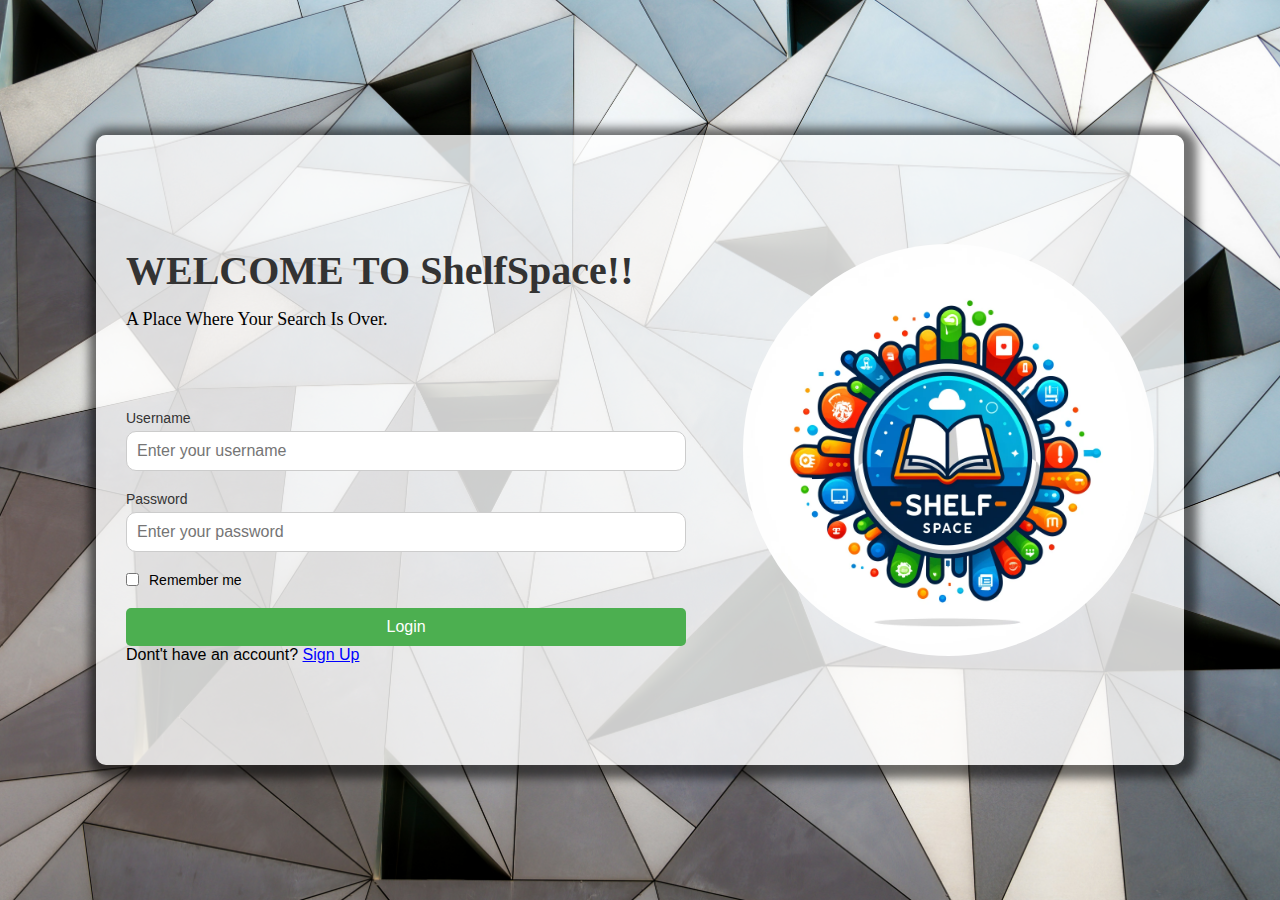
<file: login.html>
<!DOCTYPE html>
<html lang="en">
<head>
    <meta charset="UTF-8">
    <meta name="viewport" content="width=device-width, initial-scale=1.0">
    <title>ShelfSpace</title>
    <link rel="stylesheet" href="login.css">
</head>
<body>
    <div class="login-container">
        <div class="login-box">
            <div class="form-container">
                <div class="welcome">
                    <h2>WELCOME TO ShelfSpace!!</h2>
                    <p>A Place Where Your Search Is Over.</p>
                </div>
                <form id="login-form" action="#">
                    <div class="input-group">
                        <label for="username">Username</label>
                        <input type="text" id="username" placeholder="Enter your username" required>
                    </div>
                    <div class="input-group">
                        <label for="password">Password</label>
                        <input type="password" id="password" placeholder="Enter your password" required>
                    </div>
                    <div class="checkbox-group">
                        <input type="checkbox" id="remember-me">
                        <label for="remember-me">Remember me</label>
                        <!-- <p>Don't Have an account <a href="./register.html">Sign UP</a></p> -->
                    </div>
                    <div class="button-container">
                        <button type="submit" class="login-button">Login</button>
                    </div>
                    <div class="login-section">
                        <p>Dont't have an account? <a href="./register.html">Sign Up</a></p>
                    </div>
                </form>
            </div>
            <div class="logo">
                <img src="./images/logo.webp" alt="logo">
            </div>
        </div>
    </div>
    
<!-- JAVA SCRIPT  -->
    <script>
        document.getElementById('login-form').addEventListener('submit', function(event) {
            event.preventDefault(); 
            const username = document.getElementById('username').value;
            const password = document.getElementById('password').value;
            if (username.trim() !== '' && password.trim() !== '') {
                window.location.href = 'index.html';
            } else {
                alert('Please fill in both username and password.');
            }
        });
    </script>
</body>
</html>
</file>
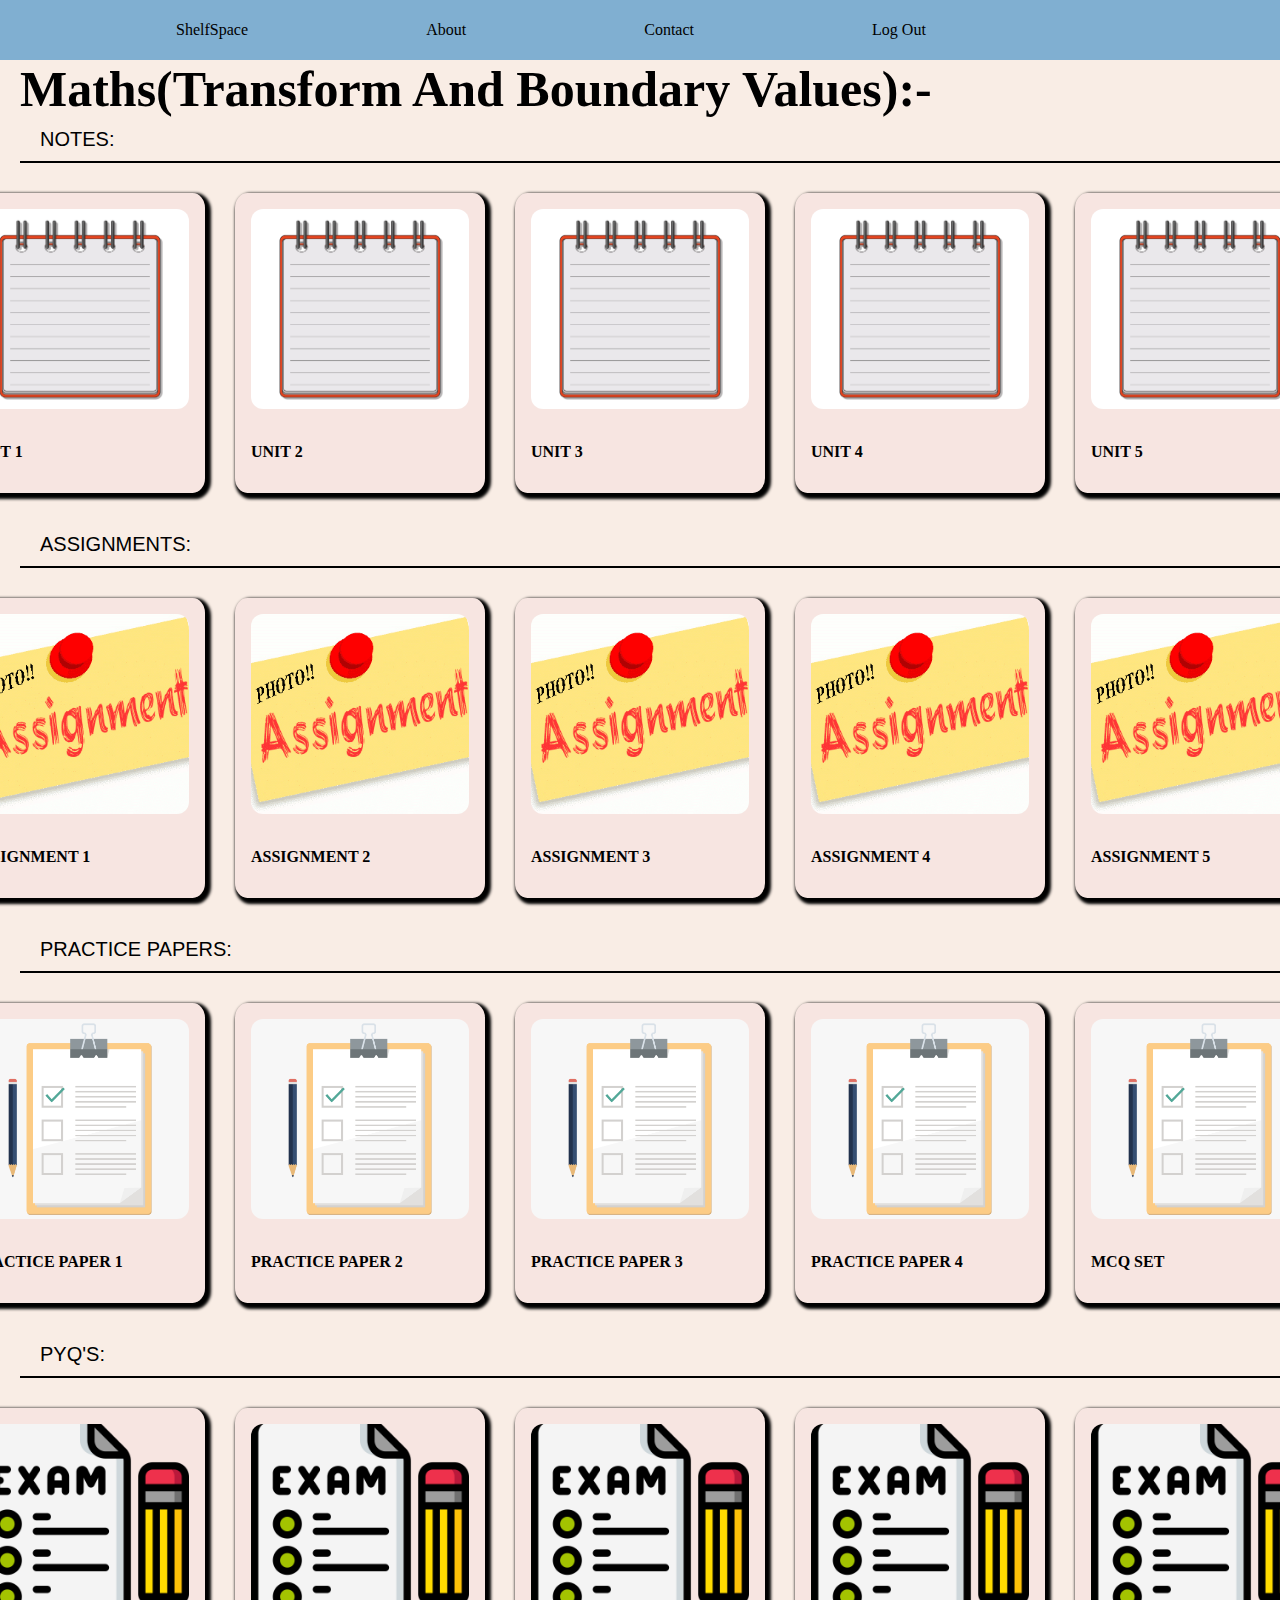
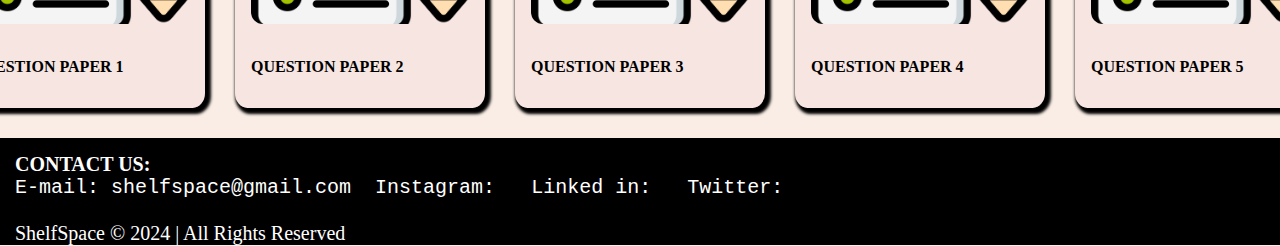
<file: maths.html>
<!DOCTYPE html>
<html lang="en">
<head>
    <meta charset="UTF-8">
    <meta name="viewport" content="width=device-width, initial-scale=1.0">
    <title>Maths</title>
    <link rel="stylesheet" href="subject.css">
    <link rel="stylesheet" href="https://cdnjs.cloudflare.com/ajax/libs/font-awesome/6.6.0/css/all.min.css" integrity="sha512-Kc323vGBEqzTmouAECnVceyQqyqdsSiqLQISBL29aUW4U/M7pSPA/gEUZQqv1cwx4OnYxTxve5UMg5GT6L4JJg==" crossorigin="anonymous" referrerpolicy="no-referrer" />
</head>
<body>
    <header>
        <div class="navbar">
            <div class="icon_one border">
                <p><a href="./index.html" >ShelfSpace</a></p>
            </div>
            <div class="about_us border">
                <a href="#about_uss">About</a>
            </div>
            <div class="contact-us border">
                <a href="#contact_us">Contact</a>
            </div>
            <div class="contact-us border">
                <a href="./login.html">Log Out</a>
            </div>
            <div class="profile border">
               <a href=".a"> <i class="fa-solid fa-user"></i></a>
            </div>
        </div>
    </header>
     <div id="notes">Maths(Transform And Boundary Values):-
        <div id="call"></div>
    </div>
    <div id="top"class="heading4">
        NOTES:
    </div>
    <div class="shop_section">
        <div class="box1 box">
            <div class="box_content">
                <div class="box_image">
                    <img src="./images/notes.jpg" alt="notes">
                </div>
                <a href="./sem 3/AAP/Assignments/Tutorial 01.pdf"><BR><h4>UNIT 1</h4></a>
            </div>
        </div>
        <div class="box2 box">
            <div class="box_content">
                <div class="box_image">
                    <img src="./images/notes.jpg" alt="notes"></div>
                <a href="./sem 3/AAP/Assignments/Tutorial 01.pdf"><BR><h4>UNIT 2</h4></a>
            </div>    
        </div>
        <div class="box3 box">
            <div class="box_content">
                <div class="box_image">
                    <img src="./images/notes.jpg" alt="notes"></div>
                <a href="./sem 3/AAP/Assignments/Tutorial 01.pdf"><BR><h4>UNIT 3</h4></a>
            </div>
        </div>
        <div class="box3 box">
            <div class="box_content">
                <div class="box_image">
                    <img src="./images/notes.jpg" alt="notes"></div>
                <a href="./sem 3/AAP/Assignments/Tutorial 01.pdf"><BR><h4>UNIT 4</h4></a>
            </div>
        </div>
        <div class="box4 box">
            <div class="box_content">
                <div class="box_image">
                    <img src="./images/notes.jpg" alt="notes"></div>
                <a href="./sem 3/AAP/Assignments/Tutorial 01.pdf"><BR><h4>UNIT 5</h4></a>
            </div>
        </div>
    </div>
    <div id="top"class="heading4">
        ASSIGNMENTS:
    </div>
    <div class="shop_section">
        <div class="box1 box">
            <div class="box_content">
                <div class="box_image">
                    <img src="./images/Assignment.jpeg" alt="notes">
                </div>
                <a href="./sem 3/AAP/Assignments/Tutorial 01.pdf"><BR><h4>ASSIGNMENT 1</h4></a>
            </div>
        </div>
        <div class="box2 box">
            <div class="box_content">
                <div class="box_image">
                    <img src="./images/Assignment.jpeg" alt="notes"></div>
                <a href="./sem 3/AAP/Assignments/Tutorial 02.pdf"><BR><h4>ASSIGNMENT 2</h4></a>
            </div>    
        </div>
        <div class="box3 box">
            <div class="box_content">
                <div class="box_image">
                    <img src="./images/Assignment.jpeg" alt="notes"></div>
                <a href="./sem 3/AAP/Assignments/Tutorial 03.pdf"><BR><h4>ASSIGNMENT 3</h4></a>
            </div>
        </div>
        <div class="box3 box">
            <div class="box_content">
                <div class="box_image">
                    <img src="./images/Assignment.jpeg" alt="notes"></div>
                <a href="./sem 3/AAP/Assignments/Tutorial 04.pdf"><BR><h4>ASSIGNMENT 4</h4></a>
            </div>
        </div>
        <div class="box4 box">
            <div class="box_content">
                <div class="box_image">
                    <img src="./images/Assignment.jpeg" alt="notes"></div>
                <a href="./sem 3/AAP/Assignments/Tutorial 05.pdf"><BR><h4>ASSIGNMENT 5</h4></a>
            </div>
        </div>
    </div>
    <div id="top"class="heading4">
        PRACTICE PAPERS:
    </div>
    <div class="shop_section">
        <div class="box1 box">
            <div class="box_content">
                <div class="box_image">
                    <img src="./images/assignment.png" alt="notes">
                </div>
                <a href="./sem 3/AAP/Papers/New folder/CT-2 APP Set FN A1 (1).pdf"><BR><h4> PRACTICE PAPER 1</h4></a>
            </div>
        </div>
        <div class="box2 box">
            <div class="box_content">
                <div class="box_image">
                    <img src="./images/assignment.png" alt="notes"></div>
                <a href="./sem 3/AAP/Papers/New folder/CT-2 APP Set FN A1.pdf"><BR><h4> PRACTICE PAPER 2</h4></a>
            </div>    
        </div>
        <div class="box3 box">
            <div class="box_content">
                <div class="box_image">
                    <img src="./images/assignment.png" alt="notes"></div>
                <a href="./sem 3/AAP/Papers/New folder/CT-2 APP Set FN A2 (1).pdf"><BR><h4> PRACTICE PAPER 3</h4></a>
            </div>
        </div>
        <div class="box3 box">
            <div class="box_content">
                <div class="box_image">
                    <img src="./images/assignment.png" alt="notes"></div>
                <a href="./sem 3/AAP/Papers/New folder/CT-2 APP Set FN A2.pdf"><BR><h4> PRACTICE PAPER 4</h4></a>
            </div>
        </div>
        <div class="box4 box">
            <div class="box_content">
                <div class="box_image">
                    <img src="./images/assignment.png" alt="notes"></div>
                <a href="./sem 3/AAP/Papers/New folder/CT-3 Set 1 - Batch1 - MCQ (1).pdf"><BR><h4>MCQ SET</h4></a>
            </div>
        </div>
    </div>
    <div id="top"class="heading4">
        PYQ'S:
    </div>
    <div class="shop_section">
        <div class="box1 box">
            <div class="box_content">
                <div class="box_image">
                    <img src="./images/SEMESTER.png" alt="notes">
                </div>
                <a href="./sem 3/AAP/Papers/End SEM/End Sem Papaer 2022.pdf"><BR><h4>QUESTION PAPER 1</h4></a>
            </div>
        </div>
        <div class="box2 box">
            <div class="box_content">
                <div class="box_image">
                    <img src="./images/SEMESTER.png" alt="notes"></div>
                <a href="./sem 3/AAP/Papers/End SEM/End Sem Papaer 2022.pdf"><BR><h4>QUESTION PAPER 2</h4></a>
            </div>    
        </div>
        <div class="box3 box">
            <div class="box_content">
                <div class="box_image">
                    <img src="./images/SEMESTER.png" alt="notes"></div>
                <a href="./sem 3/AAP/Papers/End SEM/End Sem Papaer 2022.pdf"><BR><h4>QUESTION PAPER 3</h4></a>
            </div>
        </div>
        <div class="box3 box">
            <div class="box_content">
                <div class="box_image">
                    <img src="./images/SEMESTER.png" alt="notes"></div>
                <a href="./sem 3/AAP/Papers/End SEM/End Sem Papaer 2022.pdf"><BR><h4>QUESTION PAPER 4</h4></a>
            </div>
        </div>
        <div class="box4 box">
            <div class="box_content">
                <div class="box_image">
                    <img src="./images/SEMESTER.png" alt="notes"></div>
                <a href="./sem 3/AAP/Papers/End SEM/End Sem Papaer 2022.pdf"><BR><h4>QUESTION PAPER 5</h4></a>
            </div>
        </div>
    </div>
    <footer>
        <div id="contact_us">
          <h4>CONTACT US:</h4>
          <pre><a href="#">E-mail: shelfspace@gmail.com</a>  <a href="#">Instagram: <i class="fa-brands fa-instagram"></i></a>  <a href="#">Linked in: <i class="fa-brands fa-linkedin-in"></i></a>  <a href="#">Twitter:<i class="fa-brands fa-twitter"></i></a></pre>
          <br>
          ShelfSpace © 2024 | All Rights Reserved
      </div>
      </footer>

    

</body> 
</html>
</file>
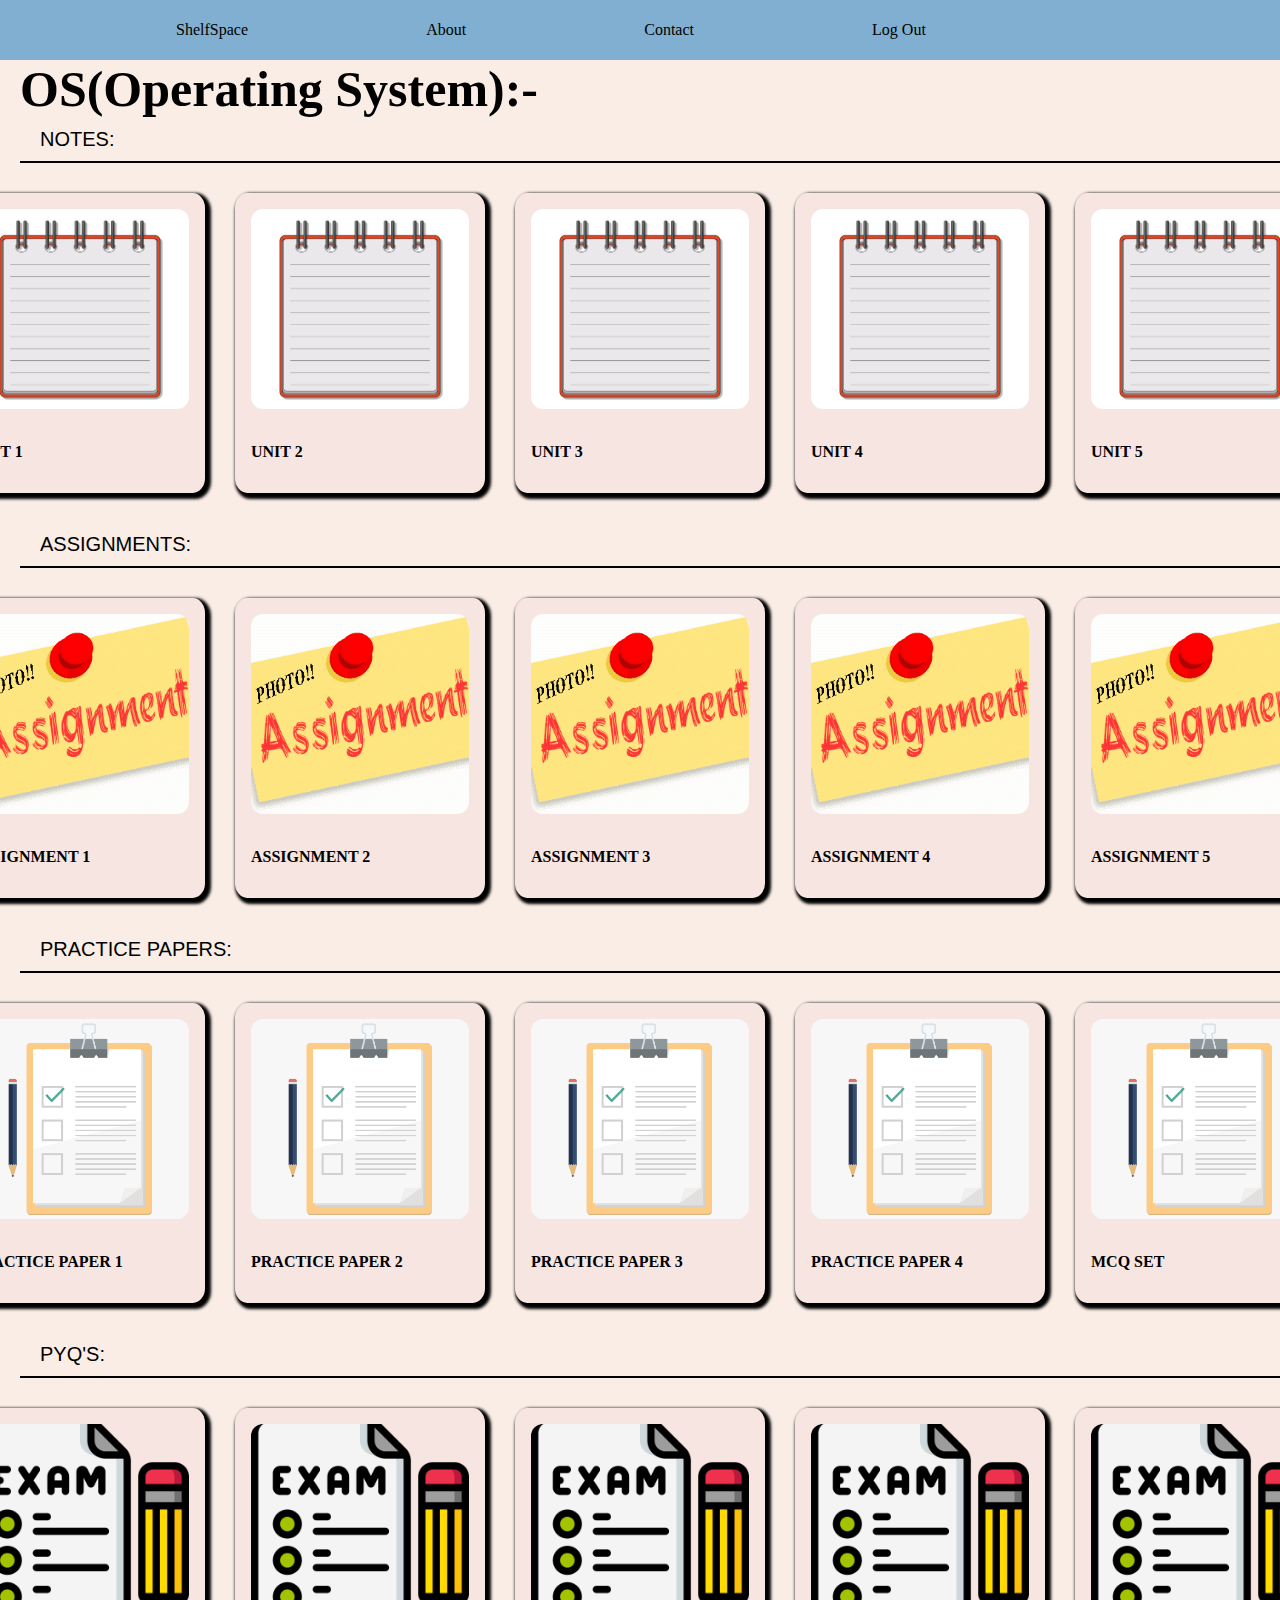
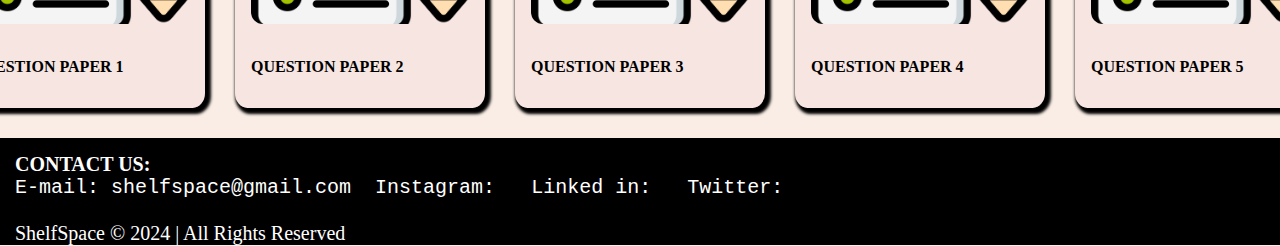
<file: os.html>
<!DOCTYPE html>
<html lang="en">
<head>
    <meta charset="UTF-8">
    <meta name="viewport" content="width=device-width, initial-scale=1.0">
    <title>OS</title>
    <link rel="stylesheet" href="subject.css">
    <link rel="stylesheet" href="https://cdnjs.cloudflare.com/ajax/libs/font-awesome/6.6.0/css/all.min.css" integrity="sha512-Kc323vGBEqzTmouAECnVceyQqyqdsSiqLQISBL29aUW4U/M7pSPA/gEUZQqv1cwx4OnYxTxve5UMg5GT6L4JJg==" crossorigin="anonymous" referrerpolicy="no-referrer" />
</head>
<body>
    <header>
        <div class="navbar">
            <div class="icon_one border">
                <p><a href="./index.html" >ShelfSpace</a></p>
            </div>
            <div class="about_us border">
                <a href="#about_uss">About</a>
            </div>
            <div class="contact-us border">
                <a href="#contact_us">Contact</a>
            </div>
            <div class="contact-us border">
                <a href="./login.html">Log Out</a>
            </div>
            <div class="profile border">
               <a href=".a"> <i class="fa-solid fa-user"></i></a>
            </div>
        </div>
    </header>
     <div id="notes">OS(Operating System):-
        <div id="call"></div>
    </div>
    <div id="top"class="heading4">
        NOTES:
    </div>
    <div class="shop_section">
        <div class="box1 box">
            <div class="box_content">
                <div class="box_image">
                    <img src="./images/notes.jpg" alt="notes">
                </div>
                <a href="./sem 3/AAP/Assignments/Tutorial 01.pdf"><BR><h4>UNIT 1</h4></a>
            </div>
        </div>
        <div class="box2 box">
            <div class="box_content">
                <div class="box_image">
                    <img src="./images/notes.jpg" alt="notes"></div>
                <a href="./sem 3/AAP/Assignments/Tutorial 01.pdf"><BR><h4>UNIT 2</h4></a>
            </div>    
        </div>
        <div class="box3 box">
            <div class="box_content">
                <div class="box_image">
                    <img src="./images/notes.jpg" alt="notes"></div>
                <a href="./sem 3/AAP/Assignments/Tutorial 01.pdf"><BR><h4>UNIT 3</h4></a>
            </div>
        </div>
        <div class="box3 box">
            <div class="box_content">
                <div class="box_image">
                    <img src="./images/notes.jpg" alt="notes"></div>
                <a href="./sem 3/AAP/Assignments/Tutorial 01.pdf"><BR><h4>UNIT 4</h4></a>
            </div>
        </div>
        <div class="box4 box">
            <div class="box_content">
                <div class="box_image">
                    <img src="./images/notes.jpg" alt="notes"></div>
                <a href="./sem 3/AAP/Assignments/Tutorial 01.pdf"><BR><h4>UNIT 5</h4></a>
            </div>
        </div>
    </div>
    <div id="top"class="heading4">
        ASSIGNMENTS:
    </div>
    <div class="shop_section">
        <div class="box1 box">
            <div class="box_content">
                <div class="box_image">
                    <img src="./images/Assignment.jpeg" alt="notes">
                </div>
                <a href="./sem 3/AAP/Assignments/Tutorial 01.pdf"><BR><h4>ASSIGNMENT 1</h4></a>
            </div>
        </div>
        <div class="box2 box">
            <div class="box_content">
                <div class="box_image">
                    <img src="./images/Assignment.jpeg" alt="notes"></div>
                <a href="./sem 3/AAP/Assignments/Tutorial 02.pdf"><BR><h4>ASSIGNMENT 2</h4></a>
            </div>    
        </div>
        <div class="box3 box">
            <div class="box_content">
                <div class="box_image">
                    <img src="./images/Assignment.jpeg" alt="notes"></div>
                <a href="./sem 3/AAP/Assignments/Tutorial 03.pdf"><BR><h4>ASSIGNMENT 3</h4></a>
            </div>
        </div>
        <div class="box3 box">
            <div class="box_content">
                <div class="box_image">
                    <img src="./images/Assignment.jpeg" alt="notes"></div>
                <a href="./sem 3/AAP/Assignments/Tutorial 04.pdf"><BR><h4>ASSIGNMENT 4</h4></a>
            </div>
        </div>
        <div class="box4 box">
            <div class="box_content">
                <div class="box_image">
                    <img src="./images/Assignment.jpeg" alt="notes"></div>
                <a href="./sem 3/AAP/Assignments/Tutorial 05.pdf"><BR><h4>ASSIGNMENT 5</h4></a>
            </div>
        </div>
    </div>
    <div id="top"class="heading4">
        PRACTICE PAPERS:
    </div>
    <div class="shop_section">
        <div class="box1 box">
            <div class="box_content">
                <div class="box_image">
                    <img src="./images/assignment.png" alt="notes">
                </div>
                <a href="./sem 3/AAP/Papers/New folder/CT-2 APP Set FN A1 (1).pdf"><BR><h4> PRACTICE PAPER 1</h4></a>
            </div>
        </div>
        <div class="box2 box">
            <div class="box_content">
                <div class="box_image">
                    <img src="./images/assignment.png" alt="notes"></div>
                <a href="./sem 3/AAP/Papers/New folder/CT-2 APP Set FN A1.pdf"><BR><h4> PRACTICE PAPER 2</h4></a>
            </div>    
        </div>
        <div class="box3 box">
            <div class="box_content">
                <div class="box_image">
                    <img src="./images/assignment.png" alt="notes"></div>
                <a href="./sem 3/AAP/Papers/New folder/CT-2 APP Set FN A2 (1).pdf"><BR><h4> PRACTICE PAPER 3</h4></a>
            </div>
        </div>
        <div class="box3 box">
            <div class="box_content">
                <div class="box_image">
                    <img src="./images/assignment.png" alt="notes"></div>
                <a href="./sem 3/AAP/Papers/New folder/CT-2 APP Set FN A2.pdf"><BR><h4> PRACTICE PAPER 4</h4></a>
            </div>
        </div>
        <div class="box4 box">
            <div class="box_content">
                <div class="box_image">
                    <img src="./images/assignment.png" alt="notes"></div>
                <a href="./sem 3/AAP/Papers/New folder/CT-3 Set 1 - Batch1 - MCQ (1).pdf"><BR><h4>MCQ SET</h4></a>
            </div>
        </div>
    </div>
    <div id="top"class="heading4">
        PYQ'S:
    </div>
    <div class="shop_section">
        <div class="box1 box">
            <div class="box_content">
                <div class="box_image">
                    <img src="./images/SEMESTER.png" alt="notes">
                </div>
                <a href="./sem 3/AAP/Papers/End SEM/End Sem Papaer 2022.pdf"><BR><h4>QUESTION PAPER 1</h4></a>
            </div>
        </div>
        <div class="box2 box">
            <div class="box_content">
                <div class="box_image">
                    <img src="./images/SEMESTER.png" alt="notes"></div>
                <a href="./sem 3/AAP/Papers/End SEM/End Sem Papaer 2022.pdf"><BR><h4>QUESTION PAPER 2</h4></a>
            </div>    
        </div>
        <div class="box3 box">
            <div class="box_content">
                <div class="box_image">
                    <img src="./images/SEMESTER.png" alt="notes"></div>
                <a href="./sem 3/AAP/Papers/End SEM/End Sem Papaer 2022.pdf"><BR><h4>QUESTION PAPER 3</h4></a>
            </div>
        </div>
        <div class="box3 box">
            <div class="box_content">
                <div class="box_image">
                    <img src="./images/SEMESTER.png" alt="notes"></div>
                <a href="./sem 3/AAP/Papers/End SEM/End Sem Papaer 2022.pdf"><BR><h4>QUESTION PAPER 4</h4></a>
            </div>
        </div>
        <div class="box4 box">
            <div class="box_content">
                <div class="box_image">
                    <img src="./images/SEMESTER.png" alt="notes"></div>
                <a href="./sem 3/AAP/Papers/End SEM/End Sem Papaer 2022.pdf"><BR><h4>QUESTION PAPER 5</h4></a>
            </div>
        </div>
    </div>
    <footer>
        <div id="contact_us">
          <h4>CONTACT US:</h4>
          <pre><a href="#">E-mail: shelfspace@gmail.com</a>  <a href="#">Instagram: <i class="fa-brands fa-instagram"></i></a>  <a href="#">Linked in: <i class="fa-brands fa-linkedin-in"></i></a>  <a href="#">Twitter:<i class="fa-brands fa-twitter"></i></a></pre>
          <br>
          ShelfSpace © 2024 | All Rights Reserved
      </div>
      </footer>

    

</body> 
</html>
</file>
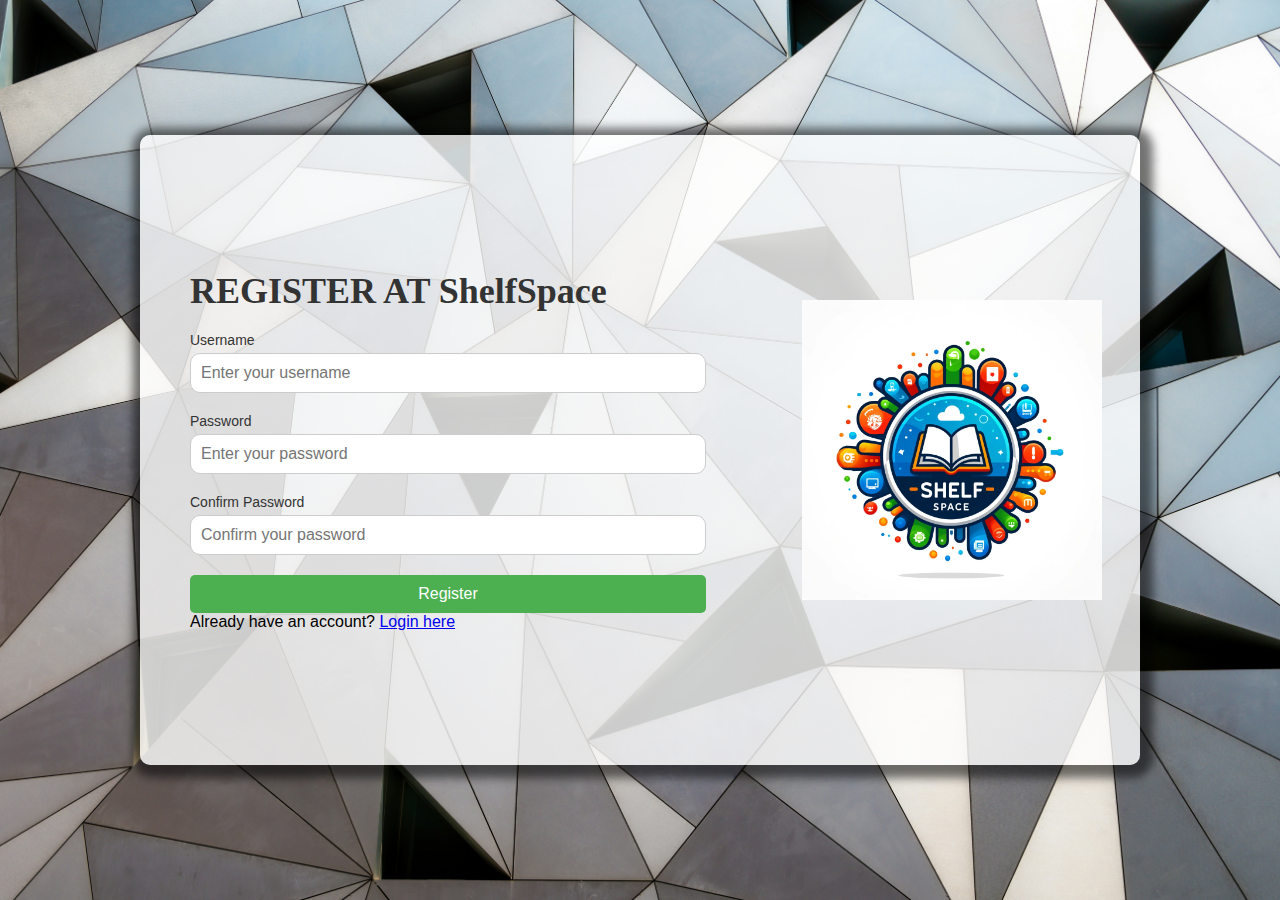
<file: register.html>
<!DOCTYPE html>
<html lang="en">
<head>
    <meta charset="UTF-8">
    <meta name="viewport" content="width=device-width, initial-scale=1.0">
    <title>Register - ShelfSpace</title>
    <link rel="stylesheet" href="register.css">
</head>
<body>
    <div class="register-container">
        <div class="register-box">
            <h2>REGISTER AT ShelfSpace</h2>
            <form action="register.php" method="POST">
                <div class="input-group">
                    <label for="username">Username</label>
                    <input type="text" id="username" name="username" placeholder="Enter your username" required>
                </div>
                <div class="input-group">
                    <label for="password">Password</label>
                    <input type="password" id="password" name="password" placeholder="Enter your password" required>
                </div>
                <div class="input-group">
                    <label for="confirm-password">Confirm Password</label>
                    <input type="password" id="confirm-password" name="confirm_password" placeholder="Confirm your password" required>
                </div>
                <button type="submit" class="register-button">Register</button>
            </form>
            <div class="login-section">
                <p>Already have an account? <a href="login.html">Login here</a></p>
            </div>
        </div>
        <div class="logo-section">
            <img src="./images/logo.webp" alt="ShelfSpace Logo">
        </div>
    </div>
</body>
</html>
</file>
<file: styles.css>
*{
    margin: 0;
    padding: 0;
    box-sizing: border-box;
}
body{
    background-color:#f5f58e53;
    overflow-x: hidden;
    /* background-image: url("./images/slogan.avif"); */
    
}
.search_bar{
    display: flex;
    height: 30px;
    width:70%;
}
.search_bar input{
    height: 30px;
    width: 70%;
    border-bottom-left-radius: 10px;
    border-top-left-radius: 10px;
    border:none;

   
}
.search_button{
    display:flex;
    align-items: center;
    padding-left: 20px;
}
.search_icon{
    height: 30px;
    width: 40px;
    background-color:#1ADBA1;
    display: flex;
    justify-content: center;
    align-items: center;
    border: none;
    border-top-right-radius: 10px;
    border-bottom-right-radius: 10px;
}

.navbar {
    background-color: #4390c7aa;
    height: 60px;
    display: flex;
    align-items: center;
    justify-content: space-evenly;
    color: BLACK;
}
.border {
    border: 2px solid transparent;
}

.border:hover {
    border-bottom: 2px solid black;
}

.icon_one {
    display: flex;
    position: relative;
    font-size: 20px;
}

a {
    color: inherit;
    text-decoration: none;
}
.slogan{
    background-image: url('./images/slogan.avif');
    background-size: cover;
    height:300px;
    color:#ECCE83;
    font-family: 'Times New Roman', Times, serif;
    font-size: 50px;
    text-shadow: 3px 3px 4px rgb(0, 0, 0); /* Shadow effect */
    padding-left:100px;
    /* animation: typing 4s steps(30, end) , blink-caret 0.75s step-end infinite;
    animation-fill-mode: forwards; */
}
.slogan_image{
    height:100vh;
}
.content{
    display:flex;
    padding:20px 20px 20px 20px;
}
#about_uss{
    width:29%;
    height:100%;
    padding: 10px 10px 10px 10px;
    border-radius: 10px;
    box-shadow: 2px 2px 4px 4px rgb(0, 0, 0);
    font-family:Cambria, Cochin, Georgia, Times, 'Times New Roman', serif;
    font-size: 20px; 
    background-color: rgba(255, 255, 255, 0.705);
}
#about_uss h3{
    border-bottom:2px solid black;
}
#about_uss p{
    padding-bottom: 20px;
}
.logo {
    width: 100%;
    display: flex;
    justify-content: center;
    align-items: center;
}
.logo img {
    max-width: 100%;
    max-height: 100%;
    border-radius: 50%;
    border:2px dotted rgba(9, 34, 131, 0.899);
    border-radius: 50%;
}
.material{
    width:100%;
    padding: 10px 10px 10px;
}
.material h1{
    padding-left:30px;
    border-bottom: 1px solid rgba(0, 0, 0, 0.625);
}
.subject_section {
    display: flex;
    flex-wrap: wrap;
    justify-content: center;
    gap: 30px;
}
.box {
    width: 300px; 
    height: 390px;
    display: flex;
    flex-direction: column;
    justify-content: flex-start;
    align-items: center;
    box-shadow: 2px 2px 4px 4px rgba(0, 0, 0, 0.637);
    border-radius: 5%;
    transition: transform 0.3s ease;
    background-color: rgba(255, 255, 255, 0.705);
    overflow: hidden;
}

.box_content:hover {
    text-decoration: underline;
    color:rgb(50, 184, 233);
}
.box_image {
    width: 100%; 
    height: 250px; 
    background-size: cover; 
    background-position: center; 
    border-radius: 12px;
    display: block;
    }
.box_image img {
        width: 100%;
        height: 100%;
        object-fit: cover; 
        border-radius: 12px;
        border: 2px solid black;
 }

.box_content {
    padding: 1rem;
    text-align: center;
}
footer {
    background-color: black;
    color:white;
    display: flex;
    justify-content: space-evenly;
    padding-top: 15px;
    padding-left: 15px;
    font-size:20px;
}
#contact_us{
    width:100%;
}
@media(max-width:450px){
    body{
        width: 100%;
    }
    .slogan h1{
        font-size: 40px;
    }
    .content{
        display:flex;
        flex-direction: column;
        /* flex-wrap: wrap; */
        width:100%;
    }
    #about_uss{
        width: 100%;
    }
    footer pre{
        width: 50px;
        height: 50px;
    }
}
</file>
<file: subject.css>
*{
    margin: 0;
    padding: 0;
    box-sizing: border-box;
}
body{
    overflow-x: hidden;
    background-color: #f7e8dec6;
    
}
.search_bar{
    display: flex;
    height: 30px;
    width:70%;
}
.search_bar input{
    height: 30px;
    width: 70%;
    border-bottom-left-radius: 10px;
    border-top-left-radius: 10px;
    border:none;

   
}
.search_button{
    display:flex;
    align-items: center;
    padding-left: 20px;
}
.search_icon{
    height: 30px;
    width: 40px;
    background-color:#1ADBA1;
    display: flex;
    justify-content: center;
    align-items: center;
    border: none;
    border-top-right-radius: 10px;
    border-bottom-right-radius: 10px;
}

.navbar {
    background-color: #4390c7aa;
    height: 60px;
    display: flex;
    align-items: center;
    justify-content: space-evenly;
    color: BLACK;
}
.border {
    border: 2px solid transparent;
}

.border:hover {
    border-bottom: 2px solid black;
}

a {
    color: inherit;
    text-decoration: none;
}

#notes{
    font-family: Cambria, Cochin, Georgia, Times, 'Times New Roman', serif;
    font-weight: bold;
    font-size: 50px;
    display: flex;
    justify-content: flex-start;
    position:relative;
    left:20px;
}


.shop_section {
     display: flex;
    justify-content: center;
    white-space: nowrap; 
    gap:30px;
    padding-top: 30px;
    padding-bottom: 30px;
}
.shop_section::-webkit-scrollbar {
    display: none; 
}


.box {
    width:250px;
    flex: 0 0 auto; 
    display: inline-block; 
    height:300px; 
    box-shadow:3px 3px 3px 3px rgb(0, 0, 0);
    border-radius:5%;
    background-color:rgba(243, 208, 214, 0.277);
}

.box_content:hover {
    text-decoration: underline;
    color:rgb(50, 184, 233);
}

.box_image {
    height: 200px;
    width:100%;
    max-height:300px;
    border-radius:12px;
    margin: 1rem 0;
    /* background-size:contain;
    background-repeat: no-repeat; */
    aspect-ratio: 1;
}
.box_image img {
    width: 100%;
    height: 100%;
    object-fit: cover; 
    border-radius: 12px;
    border:solid 2px solid black;
}
.heading4{
    font-size: 20px;
    font-family: 'Lucida Sans', 'Lucida Sans Regular', 'Lucida Grande', 'Lucida Sans Unicode', Geneva, Verdana, sans-serif;
    padding:10px 10px 10px 10px;
    padding-left: 20px;
    display: flex;
    justify-content: flex-start;
    position:relative;
    left:20px;
    border-bottom: 2px solid black;
}

.box_content {
    margin: 1rem;
}
footer {
    background-color: black;
    color:white;
    display: flex;
    justify-content: space-evenly;
    padding-top: 15px;
    padding-left: 15px;
    font-size:20px;
}
#contact_us{
    width:100%;
}
</file>
<file: login.css>
* {
    margin: 0;
    padding: 0;
    box-sizing: border-box;
}

body {
    font-family: 'Arial', sans-serif;
    background-image: url("./images/login.jpg");
    background-size: cover;
    background-position: center;
    height: 100vh;
    display: flex;
    justify-content: center;
    align-items: center;
}

.login-container {
    width: 100%;
    height: 100%;
    display: flex;
    justify-content: center;
    align-items: center;
}

.login-box {
    background-color: rgba(255, 255, 255, 0.8);
    padding: 30px;
    border-radius: 10px;
    box-shadow: 3px 3px 10px 10px rgba(1, 1, 1, 0.543);
    width: 85%;
    height: 70%;
    display: flex;
    justify-content: space-between;
    align-items: center;
}

.form-container {
    width: 60%;
    display: flex;
    flex-direction: column;
    justify-content: center;
    align-items: flex-start;
}
.welcome{
    margin-bottom: 10px; 
    padding-bottom: 50px;
}

.welcome h2 {
    font-family: Cambria, Cochin, Georgia, Times, 'Times New Roman', serif;
     margin-top: 10px;
     margin-bottom: 15px;
    font-size: 40px;
    color: #333;
}

.welcome p {
    font-family: Cambria, Cochin, Georgia, Times, 'Times New Roman', serif;
    font-size: 18px;
    margin-bottom: 20px;
}

.input-group {
    width: 300%;
    margin-bottom: 20px;
}

.input-group label {
    display: block;
    margin-bottom: 5px;
    font-size: 14px;
    color: #333;
}

.input-group input {
    width: 80%;
    padding: 10px;
    border: 1px solid #ccc;
    border-radius: 10px;
    font-size: 16px;
}

.checkbox-group {
    display: flex;
    align-items: center;
    margin-bottom: 20px;
    font-size: 14px;
}

.checkbox-group input {
    margin-right: 10px;
}

.button-container {
    width: 80%;
}

.login-button {
    width: 300%;
    padding: 10px;
    background-color: #4CAF50;
    color: white;
    border: none;
    border-radius: 5px;
    cursor: pointer;
    font-size: 16px;
}

.login-button:hover {
    background-color: #109ad1b4;
}

.logo {
    width: 40%;
    display: flex;
    justify-content: center;
    align-items: center;
}

.logo img {
    max-width: 100%;
    max-height: 100%;
    border-radius: 50%;
}
.login-section a{
    color:blue;
    text-decoration: underline;
}
a{
    text-decoration: none;
    color: inherit;
}
@media(max-width:450px){
    .login-button {
        width:100%;
        font-size:15px;
    }
    .input-group{
        width:200%;
        font-size:15px;

    }
    .logo{
        width:40%;
        position:relative;
        left:10px;
    }
}
</file>
<file: register.css>
/* General styles */
* {
    margin: 0;
    padding: 0;
    box-sizing: border-box;
    font-family: Arial, sans-serif;
}

body {
    font-family: 'Arial', sans-serif;
    background-image: url("./images/login.jpg");
    background-size: cover;
    background-position: center;
    height: 100vh;
    display: flex;
    justify-content: center;
    align-items: center;
}

/* Container for the registration form */
.register-container {
    width: 100%;
    max-width: 1000px;
    height: 70%;
    display: flex;
    justify-content: space-between; /* Space between the form and logo */
    align-items: center;
    background-color: rgba(255, 255, 255, 0.8);
    border-radius: 10px;
    box-shadow: 3px 3px 10px 10px rgba(1, 1, 1, 0.543);
    padding: 20px;
}

.register-box {
    width: 60%; /* Form occupies 60% of the width */
    padding: 30px;
}

.register-box h2 {
    font-family: Cambria, Cochin, Georgia, Times, 'Times New Roman', serif;
    font-size: 36px;
    margin-bottom: 20px;
    color: #333;
}

/* Form input fields and labels */
.input-group {
    width: 100%; /* Full width of the form */
    margin-bottom: 20px;
}

.input-group label {
    display: block;
    margin-bottom: 5px;
    font-size: 14px;
    color: #333;
}

.input-group input {
    width: 100%;
    padding: 10px;
    border: 1px solid #ccc;
    border-radius: 10px;
    font-size: 16px;
}

.input-group input:focus {
    border-color: #3498db;
}

/* Button styles */
.register-button {
    width: 100%; /* Button fills the form width */
    padding: 10px;
    background-color: #4CAF50;
    color: white;
    border: none;
    border-radius: 5px;
    cursor: pointer;
    font-size: 16px;
}

.register-button:hover {
    background-color: #2980b9;
}

/* Logo section */
.logo-section {
    width: 35%; /* Logo occupies 35% of the width */
    display: flex;
    justify-content: center;
    align-items: center;
}

.logo-section img {
    width: 100%; /* Logo will take the full width of its container */
    max-width: 300px; /* Ensures the logo doesn’t get too large */
}

/* For mobile responsiveness */
@media (max-width: 768px) {
    .register-container {
        flex-direction: column; /* Stack form and logo vertically on smaller screens */
        height: auto;
    }
    
    .logo-section {
        width: 100%;
        margin-top: 20px;
    }
}
</file>
